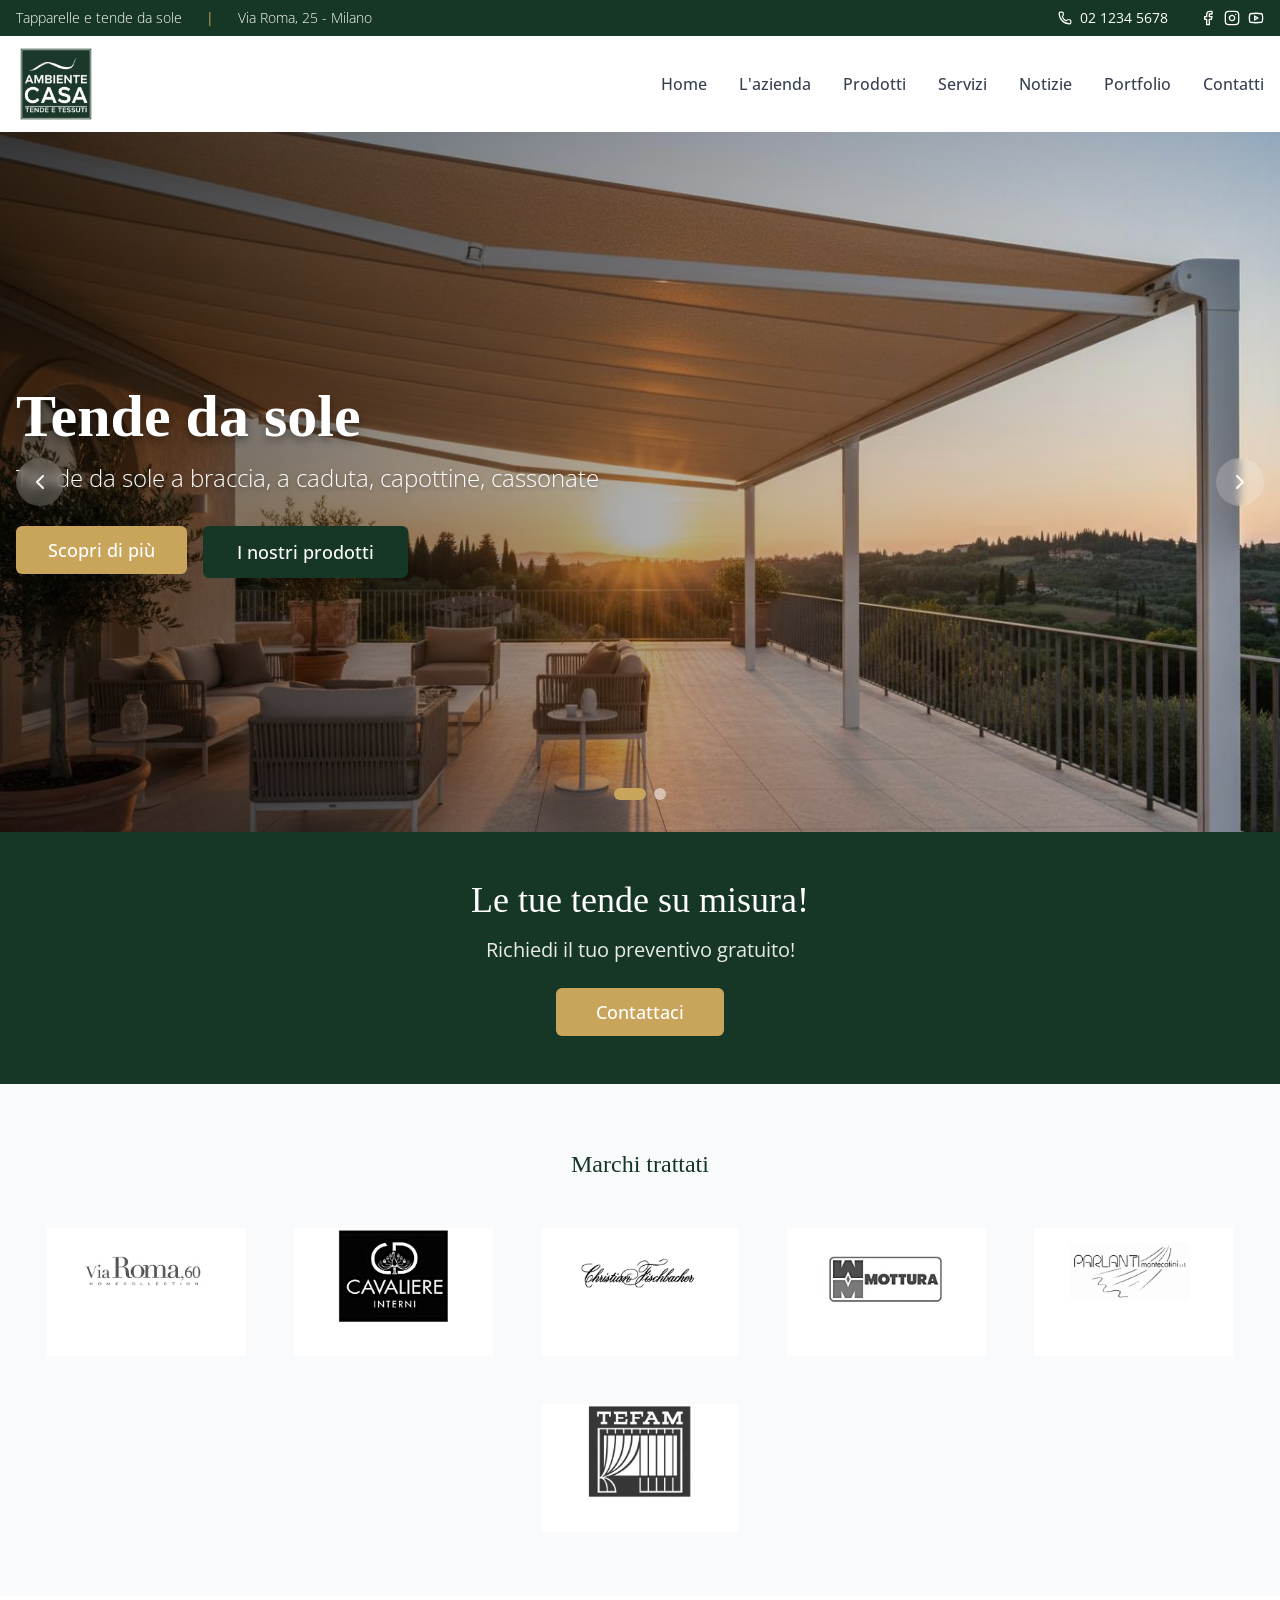
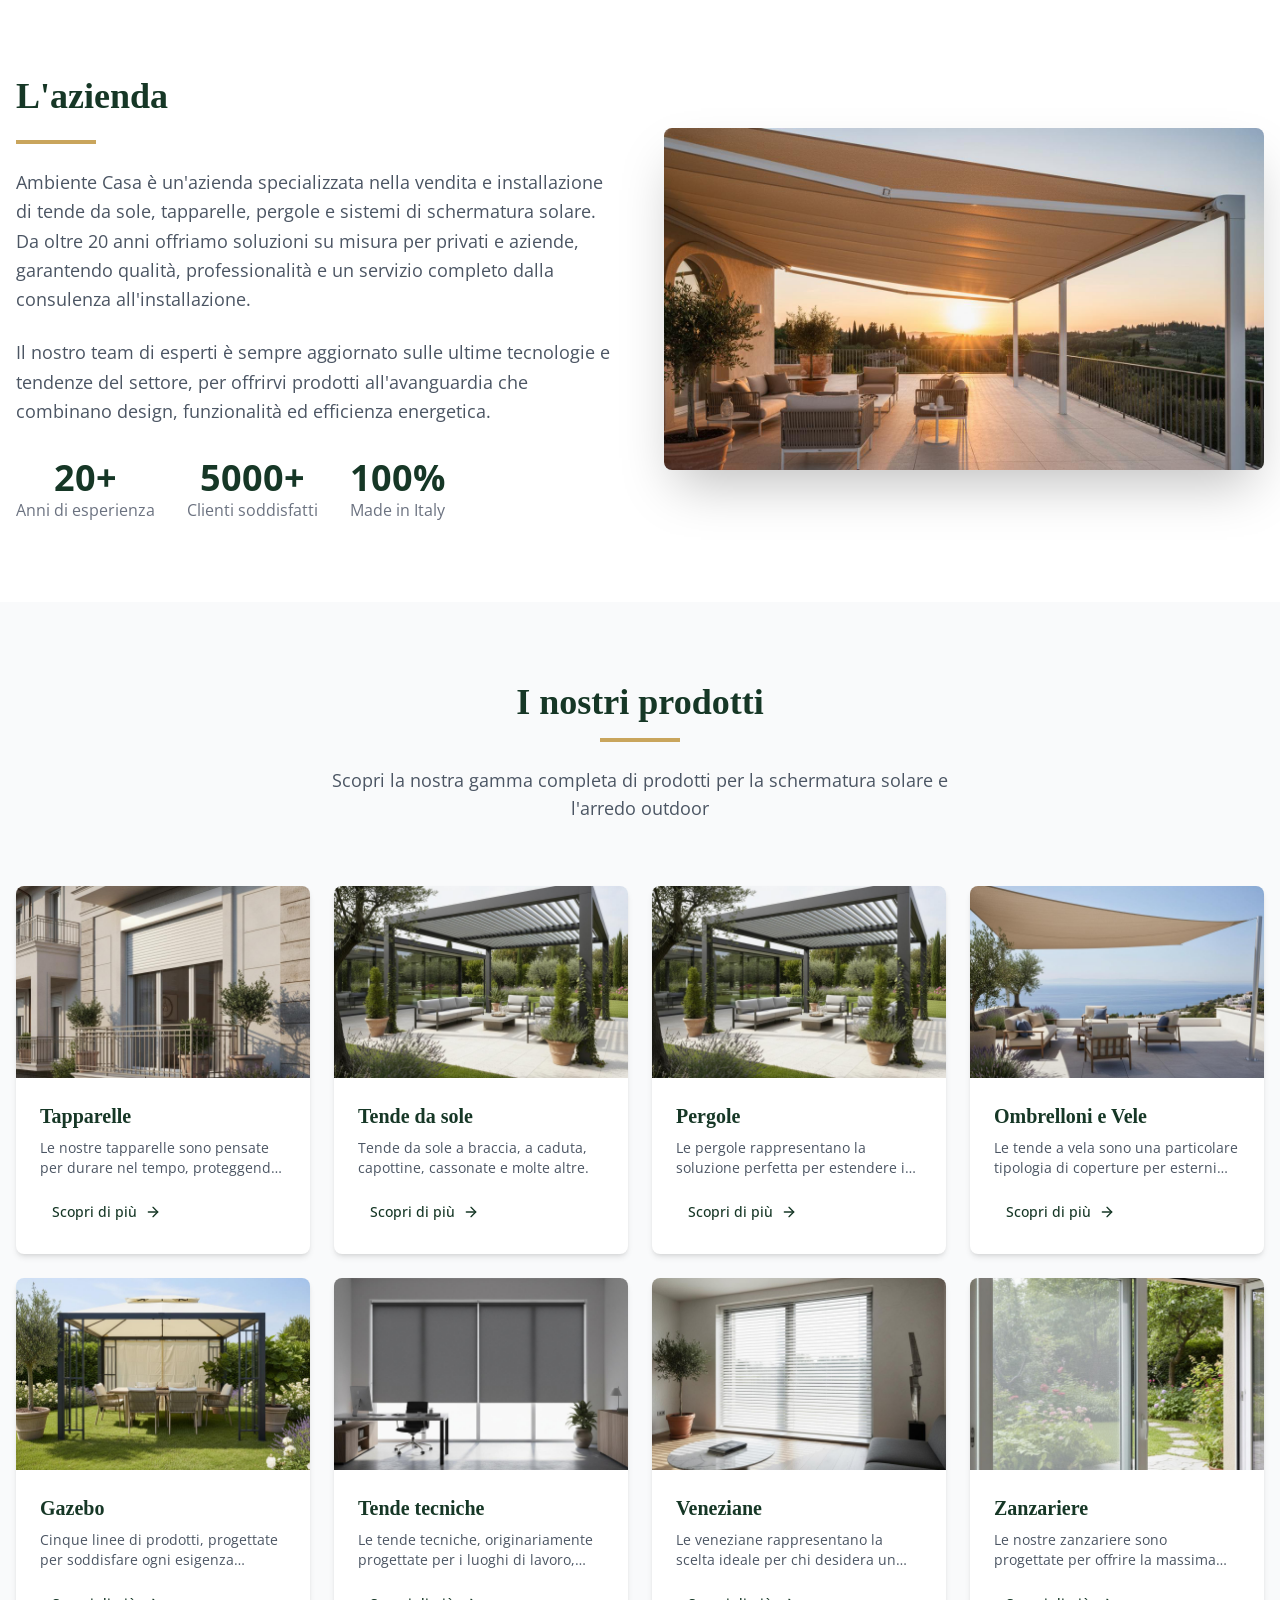
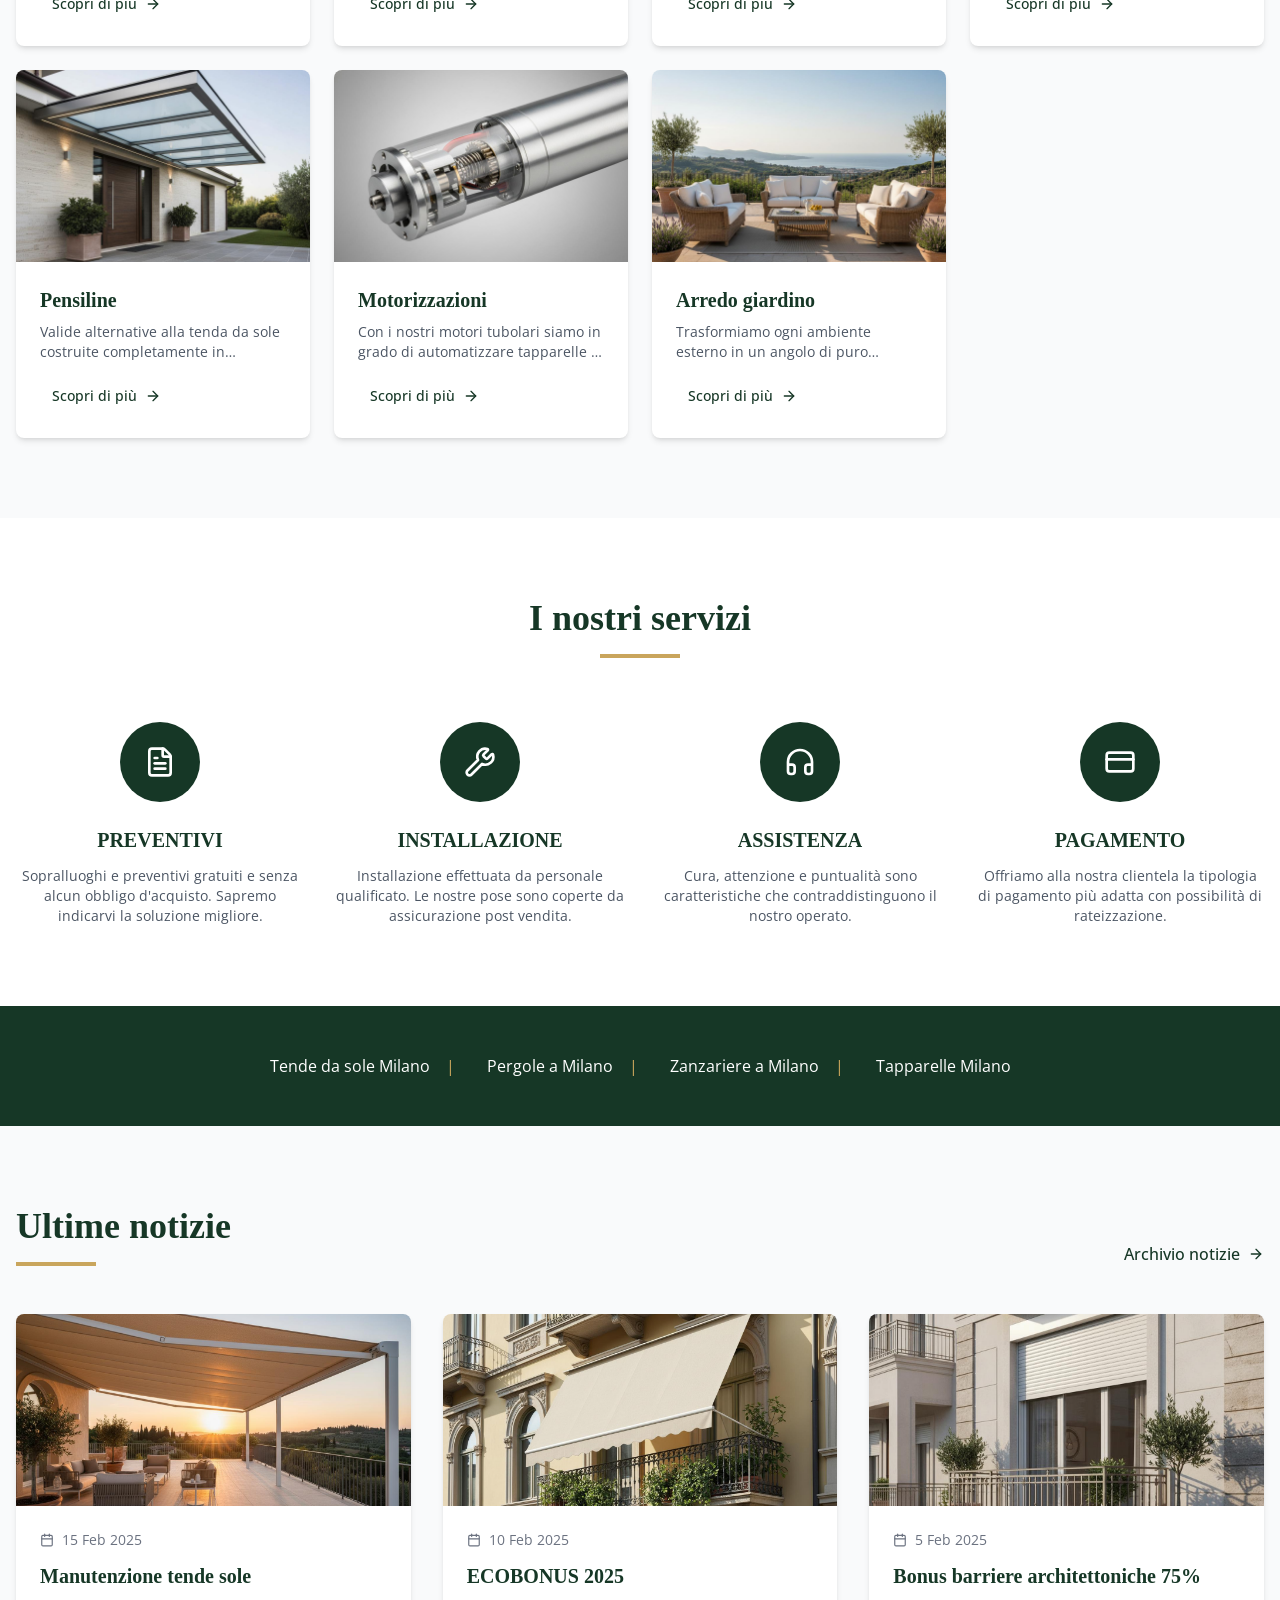
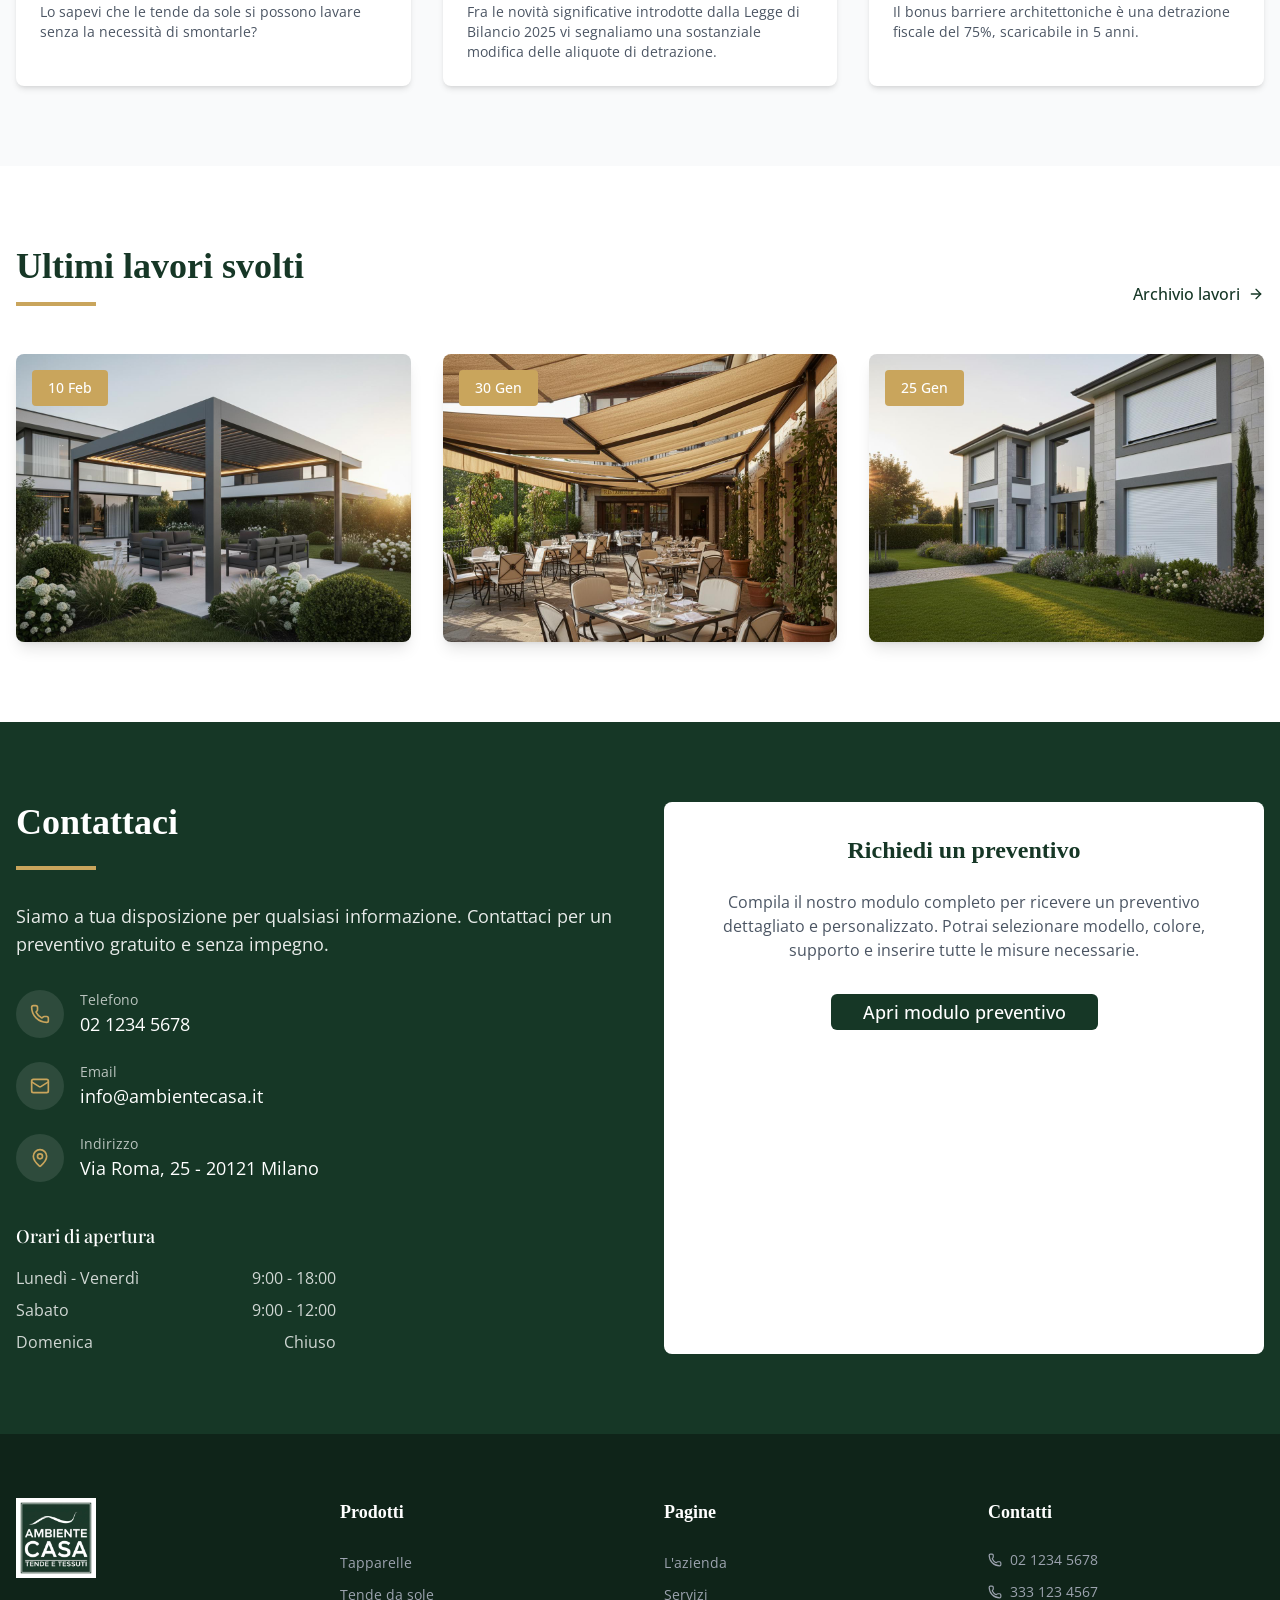
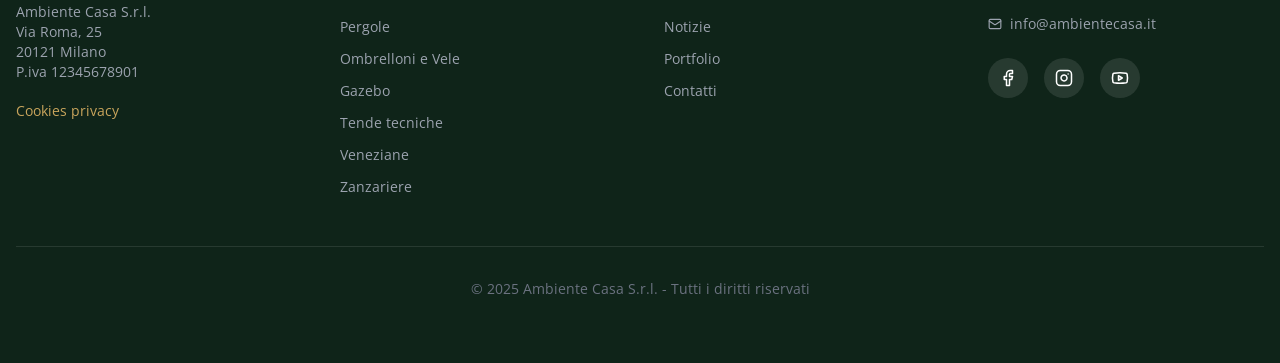
<file: index.html>
<!doctype html>
<html lang="it">
  <head>
    <meta charset="UTF-8" />
    <meta name="viewport" content="width=device-width, initial-scale=1.0" />
    <meta name="description" content="Ambiente Casa - Tende da sole, tapparelle, pergole e arredo giardino a Milano. Preventivi gratuiti e installazione professionale." />
    <meta name="keywords" content="tende da sole, tapparelle, pergole, zanzariere, arredo giardino, Milano" />
    <meta name="author" content="Ambiente Casa S.r.l." />
    <link rel="icon" type="image/svg+xml" href="data:image/svg+xml,%3Csvg xmlns='http://www.w3.org/2000/svg' viewBox='0 0 100 100'%3E%3Crect width='100' height='100' rx='15' fill='%232d5a45'/%3E%3Ctext x='50' y='65' font-size='50' text-anchor='middle' fill='white' font-family='serif' font-weight='bold'%3EAC%3C/text%3E%3C/svg%3E" />
    <title>Ambiente Casa • Tende da sole e tapparelle a Milano</title>
    <script type="module" crossorigin src="./assets/index-67B8tXp4.js"></script>
    <link rel="stylesheet" crossorigin href="./assets/index-vNOquN7w.css">
  </head>
  <body>
    <div id="root"></div>
  </body>
</html>
</file>
<file: assets/index-vNOquN7w.css>
@import"https://fonts.googleapis.com/css2?family=Playfair+Display:wght@400;500;600;700&family=Open+Sans:wght@300;400;500;600;700&display=swap";*,:before,:after{--tw-border-spacing-x: 0;--tw-border-spacing-y: 0;--tw-translate-x: 0;--tw-translate-y: 0;--tw-rotate: 0;--tw-skew-x: 0;--tw-skew-y: 0;--tw-scale-x: 1;--tw-scale-y: 1;--tw-pan-x: ;--tw-pan-y: ;--tw-pinch-zoom: ;--tw-scroll-snap-strictness: proximity;--tw-gradient-from-position: ;--tw-gradient-via-position: ;--tw-gradient-to-position: ;--tw-ordinal: ;--tw-slashed-zero: ;--tw-numeric-figure: ;--tw-numeric-spacing: ;--tw-numeric-fraction: ;--tw-ring-inset: ;--tw-ring-offset-width: 0px;--tw-ring-offset-color: #fff;--tw-ring-color: rgb(59 130 246 / .5);--tw-ring-offset-shadow: 0 0 #0000;--tw-ring-shadow: 0 0 #0000;--tw-shadow: 0 0 #0000;--tw-shadow-colored: 0 0 #0000;--tw-blur: ;--tw-brightness: ;--tw-contrast: ;--tw-grayscale: ;--tw-hue-rotate: ;--tw-invert: ;--tw-saturate: ;--tw-sepia: ;--tw-drop-shadow: ;--tw-backdrop-blur: ;--tw-backdrop-brightness: ;--tw-backdrop-contrast: ;--tw-backdrop-grayscale: ;--tw-backdrop-hue-rotate: ;--tw-backdrop-invert: ;--tw-backdrop-opacity: ;--tw-backdrop-saturate: ;--tw-backdrop-sepia: ;--tw-contain-size: ;--tw-contain-layout: ;--tw-contain-paint: ;--tw-contain-style: }::backdrop{--tw-border-spacing-x: 0;--tw-border-spacing-y: 0;--tw-translate-x: 0;--tw-translate-y: 0;--tw-rotate: 0;--tw-skew-x: 0;--tw-skew-y: 0;--tw-scale-x: 1;--tw-scale-y: 1;--tw-pan-x: ;--tw-pan-y: ;--tw-pinch-zoom: ;--tw-scroll-snap-strictness: proximity;--tw-gradient-from-position: ;--tw-gradient-via-position: ;--tw-gradient-to-position: ;--tw-ordinal: ;--tw-slashed-zero: ;--tw-numeric-figure: ;--tw-numeric-spacing: ;--tw-numeric-fraction: ;--tw-ring-inset: ;--tw-ring-offset-width: 0px;--tw-ring-offset-color: #fff;--tw-ring-color: rgb(59 130 246 / .5);--tw-ring-offset-shadow: 0 0 #0000;--tw-ring-shadow: 0 0 #0000;--tw-shadow: 0 0 #0000;--tw-shadow-colored: 0 0 #0000;--tw-blur: ;--tw-brightness: ;--tw-contrast: ;--tw-grayscale: ;--tw-hue-rotate: ;--tw-invert: ;--tw-saturate: ;--tw-sepia: ;--tw-drop-shadow: ;--tw-backdrop-blur: ;--tw-backdrop-brightness: ;--tw-backdrop-contrast: ;--tw-backdrop-grayscale: ;--tw-backdrop-hue-rotate: ;--tw-backdrop-invert: ;--tw-backdrop-opacity: ;--tw-backdrop-saturate: ;--tw-backdrop-sepia: ;--tw-contain-size: ;--tw-contain-layout: ;--tw-contain-paint: ;--tw-contain-style: }*,:before,:after{box-sizing:border-box;border-width:0;border-style:solid;border-color:#e5e7eb}:before,:after{--tw-content: ""}html,:host{line-height:1.5;-webkit-text-size-adjust:100%;-moz-tab-size:4;-o-tab-size:4;tab-size:4;font-family:ui-sans-serif,system-ui,sans-serif,"Apple Color Emoji","Segoe UI Emoji",Segoe UI Symbol,"Noto Color Emoji";font-feature-settings:normal;font-variation-settings:normal;-webkit-tap-highlight-color:transparent}body{margin:0;line-height:inherit}hr{height:0;color:inherit;border-top-width:1px}abbr:where([title]){-webkit-text-decoration:underline dotted;text-decoration:underline dotted}h1,h2,h3,h4,h5,h6{font-size:inherit;font-weight:inherit}a{color:inherit;text-decoration:inherit}b,strong{font-weight:bolder}code,kbd,samp,pre{font-family:ui-monospace,SFMono-Regular,Menlo,Monaco,Consolas,Liberation Mono,Courier New,monospace;font-feature-settings:normal;font-variation-settings:normal;font-size:1em}small{font-size:80%}sub,sup{font-size:75%;line-height:0;position:relative;vertical-align:baseline}sub{bottom:-.25em}sup{top:-.5em}table{text-indent:0;border-color:inherit;border-collapse:collapse}button,input,optgroup,select,textarea{font-family:inherit;font-feature-settings:inherit;font-variation-settings:inherit;font-size:100%;font-weight:inherit;line-height:inherit;letter-spacing:inherit;color:inherit;margin:0;padding:0}button,select{text-transform:none}button,input:where([type=button]),input:where([type=reset]),input:where([type=submit]){-webkit-appearance:button;background-color:transparent;background-image:none}:-moz-focusring{outline:auto}:-moz-ui-invalid{box-shadow:none}progress{vertical-align:baseline}::-webkit-inner-spin-button,::-webkit-outer-spin-button{height:auto}[type=search]{-webkit-appearance:textfield;outline-offset:-2px}::-webkit-search-decoration{-webkit-appearance:none}::-webkit-file-upload-button{-webkit-appearance:button;font:inherit}summary{display:list-item}blockquote,dl,dd,h1,h2,h3,h4,h5,h6,hr,figure,p,pre{margin:0}fieldset{margin:0;padding:0}legend{padding:0}ol,ul,menu{list-style:none;margin:0;padding:0}dialog{padding:0}textarea{resize:vertical}input::-moz-placeholder,textarea::-moz-placeholder{opacity:1;color:#9ca3af}input::placeholder,textarea::placeholder{opacity:1;color:#9ca3af}button,[role=button]{cursor:pointer}:disabled{cursor:default}img,svg,video,canvas,audio,iframe,embed,object{display:block;vertical-align:middle}img,video{max-width:100%;height:auto}[hidden]:where(:not([hidden=until-found])){display:none}:root{--background: 0 0% 100%;--foreground: 220 15% 20%;--card: 0 0% 100%;--card-foreground: 220 15% 20%;--popover: 0 0% 100%;--popover-foreground: 220 15% 20%;--primary: 150 43% 15%;--primary-foreground: 0 0% 100%;--secondary: 43 35% 55%;--secondary-foreground: 0 0% 100%;--muted: 40 20% 95%;--muted-foreground: 220 10% 45%;--accent: 43 35% 55%;--accent-foreground: 0 0% 100%;--destructive: 0 84.2% 60.2%;--destructive-foreground: 0 0% 98%;--border: 40 15% 88%;--input: 40 15% 88%;--ring: 150 43% 15%;--radius: .5rem;--brand-green: #163726;--brand-green-light: #1e4a32;--brand-green-dark: #0f2419;--brand-gold: #c9a55c}*{border-color:hsl(var(--border))}html{scroll-behavior:smooth}body{background-color:hsl(var(--background));color:hsl(var(--foreground));-webkit-font-smoothing:antialiased;-moz-osx-font-smoothing:grayscale;font-family:Open Sans,sans-serif}h1,h2,h3,h4,h5,h6{font-family:Playfair Display,serif}.container{width:100%}@media(min-width:640px){.container{max-width:640px}}@media(min-width:768px){.container{max-width:768px}}@media(min-width:1024px){.container{max-width:1024px}}@media(min-width:1280px){.container{max-width:1280px}}@media(min-width:1536px){.container{max-width:1536px}}.sr-only{position:absolute;width:1px;height:1px;padding:0;margin:-1px;overflow:hidden;clip:rect(0,0,0,0);white-space:nowrap;border-width:0}.pointer-events-none{pointer-events:none}.visible{visibility:visible}.invisible{visibility:hidden}.fixed{position:fixed}.absolute{position:absolute}.relative{position:relative}.sticky{position:sticky}.inset-0{inset:0}.inset-x-0{left:0;right:0}.inset-y-0{top:0;bottom:0}.-bottom-12{bottom:-3rem}.-bottom-6{bottom:-1.5rem}.-left-12{left:-3rem}.-left-6{left:-1.5rem}.-right-12{right:-3rem}.-right-6{right:-1.5rem}.-top-12{top:-3rem}.-top-6{top:-1.5rem}.bottom-0{bottom:0}.bottom-8{bottom:2rem}.left-0{left:0}.left-1\/2{left:50%}.left-2{left:.5rem}.left-4{left:1rem}.left-\[50\%\]{left:50%}.right-0{right:0}.right-1{right:.25rem}.right-2{right:.5rem}.right-3{right:.75rem}.right-4{right:1rem}.top-0{top:0}.top-1\.5{top:.375rem}.top-1\/2{top:50%}.top-3\.5{top:.875rem}.top-4{top:1rem}.top-\[1px\]{top:1px}.top-\[50\%\]{top:50%}.top-\[60\%\]{top:60%}.top-full{top:100%}.isolate{isolation:isolate}.-z-10{z-index:-10}.z-10{z-index:10}.z-20{z-index:20}.z-50{z-index:50}.z-\[1\]{z-index:1}.order-first{order:-9999}.order-last{order:9999}.col-start-2{grid-column-start:2}.row-span-2{grid-row:span 2 / span 2}.row-start-1{grid-row-start:1}.\!m-0{margin:0!important}.-mx-1{margin-left:-.25rem;margin-right:-.25rem}.-my-2{margin-top:-.5rem;margin-bottom:-.5rem}.mx-2{margin-left:.5rem;margin-right:.5rem}.mx-3\.5{margin-left:.875rem;margin-right:.875rem}.mx-4{margin-left:1rem;margin-right:1rem}.mx-auto{margin-left:auto;margin-right:auto}.my-0{margin-top:0;margin-bottom:0}.my-0\.5{margin-top:.125rem;margin-bottom:.125rem}.my-1{margin-top:.25rem;margin-bottom:.25rem}.-ml-4{margin-left:-1rem}.-mt-4{margin-top:-1rem}.mb-12{margin-bottom:3rem}.mb-16{margin-bottom:4rem}.mb-2{margin-bottom:.5rem}.mb-3{margin-bottom:.75rem}.mb-4{margin-bottom:1rem}.mb-6{margin-bottom:1.5rem}.mb-8{margin-bottom:2rem}.ml-1{margin-left:.25rem}.ml-2{margin-left:.5rem}.ml-4{margin-left:1rem}.ml-auto{margin-left:auto}.mt-1\.5{margin-top:.375rem}.mt-10{margin-top:2.5rem}.mt-12{margin-top:3rem}.mt-2{margin-top:.5rem}.mt-4{margin-top:1rem}.mt-6{margin-top:1.5rem}.mt-auto{margin-top:auto}.line-clamp-1{overflow:hidden;display:-webkit-box;-webkit-box-orient:vertical;-webkit-line-clamp:1}.line-clamp-2{overflow:hidden;display:-webkit-box;-webkit-box-orient:vertical;-webkit-line-clamp:2}.line-clamp-3{overflow:hidden;display:-webkit-box;-webkit-box-orient:vertical;-webkit-line-clamp:3}.block{display:block}.flex{display:flex}.inline-flex{display:inline-flex}.table{display:table}.table-caption{display:table-caption}.table-cell{display:table-cell}.table-row{display:table-row}.grid{display:grid}.hidden{display:none}.aspect-square{aspect-ratio:1 / 1}.aspect-video{aspect-ratio:16 / 9}.size-10{width:2.5rem;height:2.5rem}.size-2{width:.5rem;height:.5rem}.size-2\.5{width:.625rem;height:.625rem}.size-3{width:.75rem;height:.75rem}.size-3\.5{width:.875rem;height:.875rem}.size-4{width:1rem;height:1rem}.size-6{width:1.5rem;height:1.5rem}.size-7{width:1.75rem;height:1.75rem}.size-8{width:2rem;height:2rem}.size-9{width:2.25rem;height:2.25rem}.size-auto{width:auto;height:auto}.size-full{width:100%;height:100%}.h-1{height:.25rem}.h-1\.5{height:.375rem}.h-10{height:2.5rem}.h-12{height:3rem}.h-2{height:.5rem}.h-2\.5{height:.625rem}.h-20{height:5rem}.h-24{height:6rem}.h-3{height:.75rem}.h-32{height:8rem}.h-4{height:1rem}.h-48{height:12rem}.h-5{height:1.25rem}.h-6{height:1.5rem}.h-7{height:1.75rem}.h-72{height:18rem}.h-8{height:2rem}.h-9{height:2.25rem}.h-\[1\.15rem\]{height:1.15rem}.h-\[600px\]{height:600px}.h-\[calc\(100\%-1px\)\]{height:calc(100% - 1px)}.h-\[var\(--radix-navigation-menu-viewport-height\)\]{height:var(--radix-navigation-menu-viewport-height)}.h-\[var\(--radix-select-trigger-height\)\]{height:var(--radix-select-trigger-height)}.h-auto{height:auto}.h-full{height:100%}.h-px{height:1px}.h-svh{height:100svh}.max-h-\[300px\]{max-height:300px}.min-h-0{min-height:0px}.min-h-16{min-height:4rem}.min-h-4{min-height:1rem}.min-h-screen{min-height:100vh}.min-h-svh{min-height:100svh}.w-0{width:0px}.w-1{width:.25rem}.w-10{width:2.5rem}.w-12{width:3rem}.w-2{width:.5rem}.w-2\.5{width:.625rem}.w-20{width:5rem}.w-3{width:.75rem}.w-3\/4{width:75%}.w-32{width:8rem}.w-4{width:1rem}.w-48{width:12rem}.w-5{width:1.25rem}.w-64{width:16rem}.w-72{width:18rem}.w-8{width:2rem}.w-9{width:2.25rem}.w-\[100px\]{width:100px}.w-auto{width:auto}.w-fit{width:-moz-fit-content;width:fit-content}.w-full{width:100%}.w-max{width:-moz-max-content;width:max-content}.w-px{width:1px}.min-w-0{min-width:0px}.min-w-10{min-width:2.5rem}.min-w-5{min-width:1.25rem}.min-w-8{min-width:2rem}.min-w-9{min-width:2.25rem}.min-w-\[12rem\]{min-width:12rem}.min-w-\[8rem\]{min-width:8rem}.min-w-\[var\(--radix-select-trigger-width\)\]{min-width:var(--radix-select-trigger-width)}.max-w-2xl{max-width:42rem}.max-w-\[calc\(100\%-2rem\)\]{max-width:calc(100% - 2rem)}.max-w-max{max-width:-moz-max-content;max-width:max-content}.max-w-sm{max-width:24rem}.max-w-xs{max-width:20rem}.flex-1{flex:1 1 0%}.shrink-0{flex-shrink:0}.grow{flex-grow:1}.grow-0{flex-grow:0}.basis-full{flex-basis:100%}.caption-bottom{caption-side:bottom}.border-collapse{border-collapse:collapse}.-translate-x-1\/2{--tw-translate-x: -50%;transform:translate(var(--tw-translate-x),var(--tw-translate-y)) rotate(var(--tw-rotate)) skew(var(--tw-skew-x)) skewY(var(--tw-skew-y)) scaleX(var(--tw-scale-x)) scaleY(var(--tw-scale-y))}.-translate-x-px{--tw-translate-x: -1px;transform:translate(var(--tw-translate-x),var(--tw-translate-y)) rotate(var(--tw-rotate)) skew(var(--tw-skew-x)) skewY(var(--tw-skew-y)) scaleX(var(--tw-scale-x)) scaleY(var(--tw-scale-y))}.-translate-y-1\/2{--tw-translate-y: -50%;transform:translate(var(--tw-translate-x),var(--tw-translate-y)) rotate(var(--tw-rotate)) skew(var(--tw-skew-x)) skewY(var(--tw-skew-y)) scaleX(var(--tw-scale-x)) scaleY(var(--tw-scale-y))}.translate-x-\[-50\%\]{--tw-translate-x: -50%;transform:translate(var(--tw-translate-x),var(--tw-translate-y)) rotate(var(--tw-rotate)) skew(var(--tw-skew-x)) skewY(var(--tw-skew-y)) scaleX(var(--tw-scale-x)) scaleY(var(--tw-scale-y))}.translate-x-px{--tw-translate-x: 1px;transform:translate(var(--tw-translate-x),var(--tw-translate-y)) rotate(var(--tw-rotate)) skew(var(--tw-skew-x)) skewY(var(--tw-skew-y)) scaleX(var(--tw-scale-x)) scaleY(var(--tw-scale-y))}.translate-y-0\.5{--tw-translate-y: .125rem;transform:translate(var(--tw-translate-x),var(--tw-translate-y)) rotate(var(--tw-rotate)) skew(var(--tw-skew-x)) skewY(var(--tw-skew-y)) scaleX(var(--tw-scale-x)) scaleY(var(--tw-scale-y))}.translate-y-\[-50\%\]{--tw-translate-y: -50%;transform:translate(var(--tw-translate-x),var(--tw-translate-y)) rotate(var(--tw-rotate)) skew(var(--tw-skew-x)) skewY(var(--tw-skew-y)) scaleX(var(--tw-scale-x)) scaleY(var(--tw-scale-y))}.translate-y-\[calc\(-50\%_-_2px\)\]{--tw-translate-y: calc(-50% - 2px) ;transform:translate(var(--tw-translate-x),var(--tw-translate-y)) rotate(var(--tw-rotate)) skew(var(--tw-skew-x)) skewY(var(--tw-skew-y)) scaleX(var(--tw-scale-x)) scaleY(var(--tw-scale-y))}.rotate-45{--tw-rotate: 45deg;transform:translate(var(--tw-translate-x),var(--tw-translate-y)) rotate(var(--tw-rotate)) skew(var(--tw-skew-x)) skewY(var(--tw-skew-y)) scaleX(var(--tw-scale-x)) scaleY(var(--tw-scale-y))}.rotate-90{--tw-rotate: 90deg;transform:translate(var(--tw-translate-x),var(--tw-translate-y)) rotate(var(--tw-rotate)) skew(var(--tw-skew-x)) skewY(var(--tw-skew-y)) scaleX(var(--tw-scale-x)) scaleY(var(--tw-scale-y))}.transform{transform:translate(var(--tw-translate-x),var(--tw-translate-y)) rotate(var(--tw-rotate)) skew(var(--tw-skew-x)) skewY(var(--tw-skew-y)) scaleX(var(--tw-scale-x)) scaleY(var(--tw-scale-y))}@keyframes caret-blink{0%,70%,to{opacity:1}20%,50%{opacity:0}}.animate-caret-blink{animation:caret-blink 1.25s ease-out infinite}@keyframes pulse{50%{opacity:.5}}.animate-pulse{animation:pulse 2s cubic-bezier(.4,0,.6,1) infinite}@keyframes spin{to{transform:rotate(360deg)}}.animate-spin{animation:spin 1s linear infinite}.cursor-default{cursor:default}.cursor-pointer{cursor:pointer}.cursor-text{cursor:text}.touch-none{touch-action:none}.select-none{-webkit-user-select:none;-moz-user-select:none;user-select:none}.resize-none{resize:none}.scroll-my-1{scroll-margin-top:.25rem;scroll-margin-bottom:.25rem}.scroll-py-1{scroll-padding-top:.25rem;scroll-padding-bottom:.25rem}.list-disc{list-style-type:disc}.list-none{list-style-type:none}.auto-rows-min{grid-auto-rows:min-content}.grid-cols-\[0_1fr\]{grid-template-columns:0 1fr}.grid-rows-\[auto_auto\]{grid-template-rows:auto auto}.flex-row{flex-direction:row}.flex-col{flex-direction:column}.flex-col-reverse{flex-direction:column-reverse}.flex-wrap{flex-wrap:wrap}.place-content-center{place-content:center}.items-start{align-items:flex-start}.items-end{align-items:flex-end}.items-center{align-items:center}.items-stretch{align-items:stretch}.justify-start{justify-content:flex-start}.justify-center{justify-content:center}.justify-between{justify-content:space-between}.justify-items-start{justify-items:start}.gap-0\.5{gap:.125rem}.gap-1{gap:.25rem}.gap-1\.5{gap:.375rem}.gap-12{gap:3rem}.gap-2{gap:.5rem}.gap-2\.5{gap:.625rem}.gap-3{gap:.75rem}.gap-4{gap:1rem}.gap-6{gap:1.5rem}.gap-7{gap:1.75rem}.gap-8{gap:2rem}.gap-\[--spacing\(var\(--gap\)\)\]{gap:var(--spacing(var(--gap)))}.gap-y-0\.5{row-gap:.125rem}.space-y-2>:not([hidden])~:not([hidden]){--tw-space-y-reverse: 0;margin-top:calc(.5rem * calc(1 - var(--tw-space-y-reverse)));margin-bottom:calc(.5rem * var(--tw-space-y-reverse))}.space-y-3>:not([hidden])~:not([hidden]){--tw-space-y-reverse: 0;margin-top:calc(.75rem * calc(1 - var(--tw-space-y-reverse)));margin-bottom:calc(.75rem * var(--tw-space-y-reverse))}.space-y-6>:not([hidden])~:not([hidden]){--tw-space-y-reverse: 0;margin-top:calc(1.5rem * calc(1 - var(--tw-space-y-reverse)));margin-bottom:calc(1.5rem * var(--tw-space-y-reverse))}.self-start{align-self:flex-start}.self-stretch{align-self:stretch}.justify-self-end{justify-self:end}.overflow-auto{overflow:auto}.overflow-hidden{overflow:hidden}.overflow-x-auto{overflow-x:auto}.overflow-y-auto{overflow-y:auto}.overflow-x-hidden{overflow-x:hidden}.whitespace-nowrap{white-space:nowrap}.text-balance{text-wrap:balance}.break-words{overflow-wrap:break-word}.rounded{border-radius:.25rem}.rounded-\[2px\]{border-radius:2px}.rounded-\[4px\]{border-radius:4px}.rounded-\[calc\(var\(--radius\)-5px\)\]{border-radius:calc(var(--radius) - 5px)}.rounded-\[inherit\]{border-radius:inherit}.rounded-full{border-radius:9999px}.rounded-lg{border-radius:var(--radius)}.rounded-md{border-radius:calc(var(--radius) - 2px)}.rounded-none{border-radius:0}.rounded-sm{border-radius:calc(var(--radius) - 4px)}.rounded-xl{border-radius:calc(var(--radius) + 4px)}.rounded-xs{border-radius:calc(var(--radius) - 6px)}.rounded-l-md{border-top-left-radius:calc(var(--radius) - 2px);border-bottom-left-radius:calc(var(--radius) - 2px)}.rounded-r-md{border-top-right-radius:calc(var(--radius) - 2px);border-bottom-right-radius:calc(var(--radius) - 2px)}.rounded-tl-sm{border-top-left-radius:calc(var(--radius) - 4px)}.border{border-width:1px}.border-0{border-width:0px}.border-2{border-width:2px}.border-\[1\.5px\]{border-width:1.5px}.border-y{border-top-width:1px;border-bottom-width:1px}.border-b{border-bottom-width:1px}.border-l{border-left-width:1px}.border-r{border-right-width:1px}.border-t{border-top-width:1px}.border-dashed{border-style:dashed}.border-\[\#163726\]{--tw-border-opacity: 1;border-color:rgb(22 55 38 / var(--tw-border-opacity, 1))}.border-border{border-color:hsl(var(--border))}.border-border\/50{border-color:hsl(var(--border) / .5)}.border-input{border-color:hsl(var(--input))}.border-primary{border-color:hsl(var(--primary))}.border-transparent{border-color:transparent}.border-white\/10{border-color:#ffffff1a}.border-l-transparent{border-left-color:transparent}.border-t-transparent{border-top-color:transparent}.bg-\[\#0f2419\]{--tw-bg-opacity: 1;background-color:rgb(15 36 25 / var(--tw-bg-opacity, 1))}.bg-\[\#163726\]{--tw-bg-opacity: 1;background-color:rgb(22 55 38 / var(--tw-bg-opacity, 1))}.bg-\[\#c9a55c\]{--tw-bg-opacity: 1;background-color:rgb(201 165 92 / var(--tw-bg-opacity, 1))}.bg-accent{background-color:hsl(var(--accent))}.bg-background{background-color:hsl(var(--background))}.bg-black\/50{background-color:#00000080}.bg-border{background-color:hsl(var(--border))}.bg-card{background-color:hsl(var(--card))}.bg-destructive{--tw-bg-opacity: 1;background-color:hsl(var(--destructive) / var(--tw-bg-opacity, 1))}.bg-foreground{background-color:hsl(var(--foreground))}.bg-gray-50{--tw-bg-opacity: 1;background-color:rgb(249 250 251 / var(--tw-bg-opacity, 1))}.bg-input{background-color:hsl(var(--input))}.bg-muted{background-color:hsl(var(--muted))}.bg-muted\/50{background-color:hsl(var(--muted) / .5)}.bg-popover{background-color:hsl(var(--popover))}.bg-primary{background-color:hsl(var(--primary))}.bg-primary\/20{background-color:hsl(var(--primary) / .2)}.bg-secondary{background-color:hsl(var(--secondary))}.bg-transparent{background-color:transparent}.bg-white{--tw-bg-opacity: 1;background-color:rgb(255 255 255 / var(--tw-bg-opacity, 1))}.bg-white\/10{background-color:#ffffff1a}.bg-white\/20{background-color:#fff3}.bg-white\/50{background-color:#ffffff80}.bg-white\/95{background-color:#fffffff2}.bg-gradient-to-r{background-image:linear-gradient(to right,var(--tw-gradient-stops))}.bg-gradient-to-t{background-image:linear-gradient(to top,var(--tw-gradient-stops))}.from-black\/60{--tw-gradient-from: rgb(0 0 0 / .6) var(--tw-gradient-from-position);--tw-gradient-to: rgb(0 0 0 / 0) var(--tw-gradient-to-position);--tw-gradient-stops: var(--tw-gradient-from), var(--tw-gradient-to)}.from-black\/80{--tw-gradient-from: rgb(0 0 0 / .8) var(--tw-gradient-from-position);--tw-gradient-to: rgb(0 0 0 / 0) var(--tw-gradient-to-position);--tw-gradient-stops: var(--tw-gradient-from), var(--tw-gradient-to)}.via-black\/30{--tw-gradient-to: rgb(0 0 0 / 0) var(--tw-gradient-to-position);--tw-gradient-stops: var(--tw-gradient-from), rgb(0 0 0 / .3) var(--tw-gradient-via-position), var(--tw-gradient-to)}.via-black\/40{--tw-gradient-to: rgb(0 0 0 / 0) var(--tw-gradient-to-position);--tw-gradient-stops: var(--tw-gradient-from), rgb(0 0 0 / .4) var(--tw-gradient-via-position), var(--tw-gradient-to)}.to-transparent{--tw-gradient-to: transparent var(--tw-gradient-to-position)}.bg-cover{background-size:cover}.bg-center{background-position:center}.fill-current{fill:currentColor}.fill-foreground{fill:hsl(var(--foreground))}.fill-primary{fill:hsl(var(--primary))}.object-contain{-o-object-fit:contain;object-fit:contain}.object-cover{-o-object-fit:cover;object-fit:cover}.p-0{padding:0}.p-1{padding:.25rem}.p-2{padding:.5rem}.p-3{padding:.75rem}.p-4{padding:1rem}.p-6{padding:1.5rem}.p-8{padding:2rem}.p-\[3px\]{padding:3px}.p-px{padding:1px}.px-1{padding-left:.25rem;padding-right:.25rem}.px-1\.5{padding-left:.375rem;padding-right:.375rem}.px-10{padding-left:2.5rem;padding-right:2.5rem}.px-2{padding-left:.5rem;padding-right:.5rem}.px-2\.5{padding-left:.625rem;padding-right:.625rem}.px-3{padding-left:.75rem;padding-right:.75rem}.px-4{padding-left:1rem;padding-right:1rem}.px-6{padding-left:1.5rem;padding-right:1.5rem}.px-8{padding-left:2rem;padding-right:2rem}.py-0\.5{padding-top:.125rem;padding-bottom:.125rem}.py-1{padding-top:.25rem;padding-bottom:.25rem}.py-1\.5{padding-top:.375rem;padding-bottom:.375rem}.py-12{padding-top:3rem;padding-bottom:3rem}.py-16{padding-top:4rem;padding-bottom:4rem}.py-2{padding-top:.5rem;padding-bottom:.5rem}.py-20{padding-top:5rem;padding-bottom:5rem}.py-3{padding-top:.75rem;padding-bottom:.75rem}.py-4{padding-top:1rem;padding-bottom:1rem}.py-6{padding-top:1.5rem;padding-bottom:1.5rem}.pb-3{padding-bottom:.75rem}.pb-4{padding-bottom:1rem}.pl-2{padding-left:.5rem}.pl-3{padding-left:.75rem}.pl-4{padding-left:1rem}.pl-8{padding-left:2rem}.pr-1{padding-right:.25rem}.pr-2{padding-right:.5rem}.pr-2\.5{padding-right:.625rem}.pr-3{padding-right:.75rem}.pr-8{padding-right:2rem}.pt-0{padding-top:0}.pt-3{padding-top:.75rem}.pt-4{padding-top:1rem}.pt-8{padding-top:2rem}.text-left{text-align:left}.text-center{text-align:center}.align-middle{vertical-align:middle}.font-mono{font-family:ui-monospace,SFMono-Regular,Menlo,Monaco,Consolas,Liberation Mono,Courier New,monospace}.font-sans{font-family:ui-sans-serif,system-ui,sans-serif,"Apple Color Emoji","Segoe UI Emoji",Segoe UI Symbol,"Noto Color Emoji"}.font-serif{font-family:ui-serif,Georgia,Cambria,Times New Roman,Times,serif}.text-2xl{font-size:1.5rem;line-height:2rem}.text-3xl{font-size:1.875rem;line-height:2.25rem}.text-4xl{font-size:2.25rem;line-height:2.5rem}.text-5xl{font-size:3rem;line-height:1}.text-\[0\.8rem\]{font-size:.8rem}.text-base{font-size:1rem;line-height:1.5rem}.text-lg{font-size:1.125rem;line-height:1.75rem}.text-sm{font-size:.875rem;line-height:1.25rem}.text-sm\/relaxed{font-size:.875rem;line-height:1.625}.text-xl{font-size:1.25rem;line-height:1.75rem}.text-xs{font-size:.75rem;line-height:1rem}.font-bold{font-weight:700}.font-light{font-weight:300}.font-medium{font-weight:500}.font-normal{font-weight:400}.font-semibold{font-weight:600}.tabular-nums{--tw-numeric-spacing: tabular-nums;font-variant-numeric:var(--tw-ordinal) var(--tw-slashed-zero) var(--tw-numeric-figure) var(--tw-numeric-spacing) var(--tw-numeric-fraction)}.leading-none{line-height:1}.leading-normal{line-height:1.5}.leading-relaxed{line-height:1.625}.leading-snug{line-height:1.375}.tracking-tight{letter-spacing:-.025em}.tracking-widest{letter-spacing:.1em}.text-\[\#163726\]{--tw-text-opacity: 1;color:rgb(22 55 38 / var(--tw-text-opacity, 1))}.text-\[\#c9a55c\]{--tw-text-opacity: 1;color:rgb(201 165 92 / var(--tw-text-opacity, 1))}.text-accent-foreground{color:hsl(var(--accent-foreground))}.text-background{color:hsl(var(--background))}.text-card-foreground{color:hsl(var(--card-foreground))}.text-current{color:currentColor}.text-destructive{--tw-text-opacity: 1;color:hsl(var(--destructive) / var(--tw-text-opacity, 1))}.text-foreground{color:hsl(var(--foreground))}.text-gray-400{--tw-text-opacity: 1;color:rgb(156 163 175 / var(--tw-text-opacity, 1))}.text-gray-500{--tw-text-opacity: 1;color:rgb(107 114 128 / var(--tw-text-opacity, 1))}.text-gray-600{--tw-text-opacity: 1;color:rgb(75 85 99 / var(--tw-text-opacity, 1))}.text-gray-700{--tw-text-opacity: 1;color:rgb(55 65 81 / var(--tw-text-opacity, 1))}.text-muted-foreground{color:hsl(var(--muted-foreground))}.text-popover-foreground{color:hsl(var(--popover-foreground))}.text-primary{color:hsl(var(--primary))}.text-primary-foreground{color:hsl(var(--primary-foreground))}.text-secondary-foreground{color:hsl(var(--secondary-foreground))}.text-white{--tw-text-opacity: 1;color:rgb(255 255 255 / var(--tw-text-opacity, 1))}.text-white\/70{color:#ffffffb3}.text-white\/80{color:#fffc}.text-white\/90{color:#ffffffe6}.underline-offset-4{text-underline-offset:4px}.opacity-0{opacity:0}.opacity-100{opacity:1}.opacity-50{opacity:.5}.opacity-70{opacity:.7}.shadow{--tw-shadow: 0 1px 3px 0 rgb(0 0 0 / .1), 0 1px 2px -1px rgb(0 0 0 / .1);--tw-shadow-colored: 0 1px 3px 0 var(--tw-shadow-color), 0 1px 2px -1px var(--tw-shadow-color);box-shadow:var(--tw-ring-offset-shadow, 0 0 #0000),var(--tw-ring-shadow, 0 0 #0000),var(--tw-shadow)}.shadow-2xl{--tw-shadow: 0 25px 50px -12px rgb(0 0 0 / .25);--tw-shadow-colored: 0 25px 50px -12px var(--tw-shadow-color);box-shadow:var(--tw-ring-offset-shadow, 0 0 #0000),var(--tw-ring-shadow, 0 0 #0000),var(--tw-shadow)}.shadow-\[0_0_0_1px_hsl\(var\(--sidebar-border\)\)\]{--tw-shadow: 0 0 0 1px hsl(var(--sidebar-border));--tw-shadow-colored: 0 0 0 1px var(--tw-shadow-color);box-shadow:var(--tw-ring-offset-shadow, 0 0 #0000),var(--tw-ring-shadow, 0 0 #0000),var(--tw-shadow)}.shadow-lg{--tw-shadow: 0 10px 15px -3px rgb(0 0 0 / .1), 0 4px 6px -4px rgb(0 0 0 / .1);--tw-shadow-colored: 0 10px 15px -3px var(--tw-shadow-color), 0 4px 6px -4px var(--tw-shadow-color);box-shadow:var(--tw-ring-offset-shadow, 0 0 #0000),var(--tw-ring-shadow, 0 0 #0000),var(--tw-shadow)}.shadow-md{--tw-shadow: 0 4px 6px -1px rgb(0 0 0 / .1), 0 2px 4px -2px rgb(0 0 0 / .1);--tw-shadow-colored: 0 4px 6px -1px var(--tw-shadow-color), 0 2px 4px -2px var(--tw-shadow-color);box-shadow:var(--tw-ring-offset-shadow, 0 0 #0000),var(--tw-ring-shadow, 0 0 #0000),var(--tw-shadow)}.shadow-none{--tw-shadow: 0 0 #0000;--tw-shadow-colored: 0 0 #0000;box-shadow:var(--tw-ring-offset-shadow, 0 0 #0000),var(--tw-ring-shadow, 0 0 #0000),var(--tw-shadow)}.shadow-sm{--tw-shadow: 0 1px 2px 0 rgb(0 0 0 / .05);--tw-shadow-colored: 0 1px 2px 0 var(--tw-shadow-color);box-shadow:var(--tw-ring-offset-shadow, 0 0 #0000),var(--tw-ring-shadow, 0 0 #0000),var(--tw-shadow)}.shadow-xl{--tw-shadow: 0 20px 25px -5px rgb(0 0 0 / .1), 0 8px 10px -6px rgb(0 0 0 / .1);--tw-shadow-colored: 0 20px 25px -5px var(--tw-shadow-color), 0 8px 10px -6px var(--tw-shadow-color);box-shadow:var(--tw-ring-offset-shadow, 0 0 #0000),var(--tw-ring-shadow, 0 0 #0000),var(--tw-shadow)}.shadow-xs{--tw-shadow: 0 1px 2px 0 rgb(0 0 0 / .05);--tw-shadow-colored: 0 1px 2px 0 var(--tw-shadow-color);box-shadow:var(--tw-ring-offset-shadow, 0 0 #0000),var(--tw-ring-shadow, 0 0 #0000),var(--tw-shadow)}.outline-none{outline:2px solid transparent;outline-offset:2px}.outline{outline-style:solid}.ring-0{--tw-ring-offset-shadow: var(--tw-ring-inset) 0 0 0 var(--tw-ring-offset-width) var(--tw-ring-offset-color);--tw-ring-shadow: var(--tw-ring-inset) 0 0 0 calc(0px + var(--tw-ring-offset-width)) var(--tw-ring-color);box-shadow:var(--tw-ring-offset-shadow),var(--tw-ring-shadow),var(--tw-shadow, 0 0 #0000)}.ring-ring\/50{--tw-ring-color: hsl(var(--ring) / .5)}.ring-offset-background{--tw-ring-offset-color: hsl(var(--background))}.grayscale{--tw-grayscale: grayscale(100%);filter:var(--tw-blur) var(--tw-brightness) var(--tw-contrast) var(--tw-grayscale) var(--tw-hue-rotate) var(--tw-invert) var(--tw-saturate) var(--tw-sepia) var(--tw-drop-shadow)}.filter{filter:var(--tw-blur) var(--tw-brightness) var(--tw-contrast) var(--tw-grayscale) var(--tw-hue-rotate) var(--tw-invert) var(--tw-saturate) var(--tw-sepia) var(--tw-drop-shadow)}.backdrop-blur-sm{--tw-backdrop-blur: blur(4px);-webkit-backdrop-filter:var(--tw-backdrop-blur) var(--tw-backdrop-brightness) var(--tw-backdrop-contrast) var(--tw-backdrop-grayscale) var(--tw-backdrop-hue-rotate) var(--tw-backdrop-invert) var(--tw-backdrop-opacity) var(--tw-backdrop-saturate) var(--tw-backdrop-sepia);backdrop-filter:var(--tw-backdrop-blur) var(--tw-backdrop-brightness) var(--tw-backdrop-contrast) var(--tw-backdrop-grayscale) var(--tw-backdrop-hue-rotate) var(--tw-backdrop-invert) var(--tw-backdrop-opacity) var(--tw-backdrop-saturate) var(--tw-backdrop-sepia)}.transition{transition-property:color,background-color,border-color,text-decoration-color,fill,stroke,opacity,box-shadow,transform,filter,backdrop-filter;transition-timing-function:cubic-bezier(.4,0,.2,1);transition-duration:.15s}.transition-\[color\,box-shadow\]{transition-property:color,box-shadow;transition-timing-function:cubic-bezier(.4,0,.2,1);transition-duration:.15s}.transition-\[left\,right\,width\]{transition-property:left,right,width;transition-timing-function:cubic-bezier(.4,0,.2,1);transition-duration:.15s}.transition-\[margin\,opacity\]{transition-property:margin,opacity;transition-timing-function:cubic-bezier(.4,0,.2,1);transition-duration:.15s}.transition-\[width\,height\,padding\]{transition-property:width,height,padding;transition-timing-function:cubic-bezier(.4,0,.2,1);transition-duration:.15s}.transition-\[width\]{transition-property:width;transition-timing-function:cubic-bezier(.4,0,.2,1);transition-duration:.15s}.transition-all{transition-property:all;transition-timing-function:cubic-bezier(.4,0,.2,1);transition-duration:.15s}.transition-colors{transition-property:color,background-color,border-color,text-decoration-color,fill,stroke;transition-timing-function:cubic-bezier(.4,0,.2,1);transition-duration:.15s}.transition-none{transition-property:none}.transition-opacity{transition-property:opacity;transition-timing-function:cubic-bezier(.4,0,.2,1);transition-duration:.15s}.transition-shadow{transition-property:box-shadow;transition-timing-function:cubic-bezier(.4,0,.2,1);transition-duration:.15s}.transition-transform{transition-property:transform;transition-timing-function:cubic-bezier(.4,0,.2,1);transition-duration:.15s}.duration-100{transition-duration:.1s}.duration-1000{transition-duration:1s}.duration-200{transition-duration:.2s}.duration-300{transition-duration:.3s}.duration-500{transition-duration:.5s}.duration-700{transition-duration:.7s}.ease-in-out{transition-timing-function:cubic-bezier(.4,0,.2,1)}.ease-linear{transition-timing-function:linear}@keyframes enter{0%{opacity:var(--tw-enter-opacity, 1);transform:translate3d(var(--tw-enter-translate-x, 0),var(--tw-enter-translate-y, 0),0) scale3d(var(--tw-enter-scale, 1),var(--tw-enter-scale, 1),var(--tw-enter-scale, 1)) rotate(var(--tw-enter-rotate, 0))}}@keyframes exit{to{opacity:var(--tw-exit-opacity, 1);transform:translate3d(var(--tw-exit-translate-x, 0),var(--tw-exit-translate-y, 0),0) scale3d(var(--tw-exit-scale, 1),var(--tw-exit-scale, 1),var(--tw-exit-scale, 1)) rotate(var(--tw-exit-rotate, 0))}}.animate-in{animation-name:enter;animation-duration:.15s;--tw-enter-opacity: initial;--tw-enter-scale: initial;--tw-enter-rotate: initial;--tw-enter-translate-x: initial;--tw-enter-translate-y: initial}.fade-in-0{--tw-enter-opacity: 0}.zoom-in-95{--tw-enter-scale: .95}.duration-100{animation-duration:.1s}.duration-1000{animation-duration:1s}.duration-200{animation-duration:.2s}.duration-300{animation-duration:.3s}.duration-500{animation-duration:.5s}.duration-700{animation-duration:.7s}.ease-in-out{animation-timing-function:cubic-bezier(.4,0,.2,1)}.ease-linear{animation-timing-function:linear}.text-shadow{text-shadow:0 2px 4px rgba(0,0,0,.3)}.text-shadow-lg{text-shadow:0 4px 8px rgba(0,0,0,.4)}.\[--cell-size\:--spacing\(8\)\]{--cell-size: var(--spacing(8))}::-webkit-scrollbar{width:8px}::-webkit-scrollbar-track{background:#f1f1f1}::-webkit-scrollbar-thumb{background:#163726;border-radius:4px}::-webkit-scrollbar-thumb:hover{background:#0f2419}@keyframes fadeInUp{0%{opacity:0;transform:translateY(30px)}to{opacity:1;transform:translateY(0)}}@keyframes slideIn{0%{opacity:0;transform:translate(-30px)}to{opacity:1;transform:translate(0)}}.animate-fadeInUp{animation:fadeInUp .6s ease-out forwards}.animate-slideIn{animation:slideIn .6s ease-out forwards}.selection\:bg-primary *::-moz-selection{background-color:hsl(var(--primary))}.selection\:bg-primary *::selection{background-color:hsl(var(--primary))}.selection\:text-primary-foreground *::-moz-selection{color:hsl(var(--primary-foreground))}.selection\:text-primary-foreground *::selection{color:hsl(var(--primary-foreground))}.selection\:bg-primary::-moz-selection{background-color:hsl(var(--primary))}.selection\:bg-primary::selection{background-color:hsl(var(--primary))}.selection\:text-primary-foreground::-moz-selection{color:hsl(var(--primary-foreground))}.selection\:text-primary-foreground::selection{color:hsl(var(--primary-foreground))}.file\:inline-flex::file-selector-button{display:inline-flex}.file\:h-7::file-selector-button{height:1.75rem}.file\:border-0::file-selector-button{border-width:0px}.file\:bg-transparent::file-selector-button{background-color:transparent}.file\:text-sm::file-selector-button{font-size:.875rem;line-height:1.25rem}.file\:font-medium::file-selector-button{font-weight:500}.file\:text-foreground::file-selector-button{color:hsl(var(--foreground))}.placeholder\:text-muted-foreground::-moz-placeholder{color:hsl(var(--muted-foreground))}.placeholder\:text-muted-foreground::placeholder{color:hsl(var(--muted-foreground))}.after\:absolute:after{content:var(--tw-content);position:absolute}.after\:-inset-2:after{content:var(--tw-content);inset:-.5rem}.after\:inset-y-0:after{content:var(--tw-content);top:0;bottom:0}.after\:left-1\/2:after{content:var(--tw-content);left:50%}.after\:w-1:after{content:var(--tw-content);width:.25rem}.after\:w-\[2px\]:after{content:var(--tw-content);width:2px}.after\:-translate-x-1\/2:after{content:var(--tw-content);--tw-translate-x: -50%;transform:translate(var(--tw-translate-x),var(--tw-translate-y)) rotate(var(--tw-rotate)) skew(var(--tw-skew-x)) skewY(var(--tw-skew-y)) scaleX(var(--tw-scale-x)) scaleY(var(--tw-scale-y))}.first\:rounded-l-md:first-child{border-top-left-radius:calc(var(--radius) - 2px);border-bottom-left-radius:calc(var(--radius) - 2px)}.first\:border-l:first-child{border-left-width:1px}.last\:mt-0:last-child{margin-top:0}.last\:rounded-r-md:last-child{border-top-right-radius:calc(var(--radius) - 2px);border-bottom-right-radius:calc(var(--radius) - 2px)}.last\:border-b-0:last-child{border-bottom-width:0px}.hover\:scale-105:hover{--tw-scale-x: 1.05;--tw-scale-y: 1.05;transform:translate(var(--tw-translate-x),var(--tw-translate-y)) rotate(var(--tw-rotate)) skew(var(--tw-skew-x)) skewY(var(--tw-skew-y)) scaleX(var(--tw-scale-x)) scaleY(var(--tw-scale-y))}.hover\:gap-3:hover{gap:.75rem}.hover\:bg-\[\#0f2419\]:hover{--tw-bg-opacity: 1;background-color:rgb(15 36 25 / var(--tw-bg-opacity, 1))}.hover\:bg-\[\#b8944d\]:hover{--tw-bg-opacity: 1;background-color:rgb(184 148 77 / var(--tw-bg-opacity, 1))}.hover\:bg-\[\#c9a55c\]:hover{--tw-bg-opacity: 1;background-color:rgb(201 165 92 / var(--tw-bg-opacity, 1))}.hover\:bg-accent:hover{background-color:hsl(var(--accent))}.hover\:bg-destructive\/90:hover{background-color:hsl(var(--destructive) / .9)}.hover\:bg-muted:hover{background-color:hsl(var(--muted))}.hover\:bg-muted\/50:hover{background-color:hsl(var(--muted) / .5)}.hover\:bg-primary\/90:hover{background-color:hsl(var(--primary) / .9)}.hover\:bg-secondary\/80:hover{background-color:hsl(var(--secondary) / .8)}.hover\:bg-white\/40:hover{background-color:#fff6}.hover\:text-\[\#0f2419\]:hover{--tw-text-opacity: 1;color:rgb(15 36 25 / var(--tw-text-opacity, 1))}.hover\:text-\[\#163726\]:hover{--tw-text-opacity: 1;color:rgb(22 55 38 / var(--tw-text-opacity, 1))}.hover\:text-\[\#c9a55c\]:hover{--tw-text-opacity: 1;color:rgb(201 165 92 / var(--tw-text-opacity, 1))}.hover\:text-accent-foreground:hover{color:hsl(var(--accent-foreground))}.hover\:text-foreground:hover{color:hsl(var(--foreground))}.hover\:text-muted-foreground:hover{color:hsl(var(--muted-foreground))}.hover\:underline:hover{text-decoration-line:underline}.hover\:opacity-100:hover{opacity:1}.hover\:shadow-\[0_0_0_1px_hsl\(var\(--sidebar-accent\)\)\]:hover{--tw-shadow: 0 0 0 1px hsl(var(--sidebar-accent));--tw-shadow-colored: 0 0 0 1px var(--tw-shadow-color);box-shadow:var(--tw-ring-offset-shadow, 0 0 #0000),var(--tw-ring-shadow, 0 0 #0000),var(--tw-shadow)}.hover\:shadow-xl:hover{--tw-shadow: 0 20px 25px -5px rgb(0 0 0 / .1), 0 8px 10px -6px rgb(0 0 0 / .1);--tw-shadow-colored: 0 20px 25px -5px var(--tw-shadow-color), 0 8px 10px -6px var(--tw-shadow-color);box-shadow:var(--tw-ring-offset-shadow, 0 0 #0000),var(--tw-ring-shadow, 0 0 #0000),var(--tw-shadow)}.hover\:ring-4:hover{--tw-ring-offset-shadow: var(--tw-ring-inset) 0 0 0 var(--tw-ring-offset-width) var(--tw-ring-offset-color);--tw-ring-shadow: var(--tw-ring-inset) 0 0 0 calc(4px + var(--tw-ring-offset-width)) var(--tw-ring-color);box-shadow:var(--tw-ring-offset-shadow),var(--tw-ring-shadow),var(--tw-shadow, 0 0 #0000)}.hover\:grayscale-0:hover{--tw-grayscale: grayscale(0);filter:var(--tw-blur) var(--tw-brightness) var(--tw-contrast) var(--tw-grayscale) var(--tw-hue-rotate) var(--tw-invert) var(--tw-saturate) var(--tw-sepia) var(--tw-drop-shadow)}.focus\:z-10:focus{z-index:10}.focus\:bg-accent:focus{background-color:hsl(var(--accent))}.focus\:text-accent-foreground:focus{color:hsl(var(--accent-foreground))}.focus\:ring-2:focus{--tw-ring-offset-shadow: var(--tw-ring-inset) 0 0 0 var(--tw-ring-offset-width) var(--tw-ring-offset-color);--tw-ring-shadow: var(--tw-ring-inset) 0 0 0 calc(2px + var(--tw-ring-offset-width)) var(--tw-ring-color);box-shadow:var(--tw-ring-offset-shadow),var(--tw-ring-shadow),var(--tw-shadow, 0 0 #0000)}.focus\:ring-ring:focus{--tw-ring-color: hsl(var(--ring))}.focus\:ring-offset-2:focus{--tw-ring-offset-width: 2px}.focus-visible\:z-10:focus-visible{z-index:10}.focus-visible\:border-ring:focus-visible{border-color:hsl(var(--ring))}.focus-visible\:outline-1:focus-visible{outline-width:1px}.focus-visible\:outline-ring:focus-visible{outline-color:hsl(var(--ring))}.focus-visible\:ring-0:focus-visible{--tw-ring-offset-shadow: var(--tw-ring-inset) 0 0 0 var(--tw-ring-offset-width) var(--tw-ring-offset-color);--tw-ring-shadow: var(--tw-ring-inset) 0 0 0 calc(0px + var(--tw-ring-offset-width)) var(--tw-ring-color);box-shadow:var(--tw-ring-offset-shadow),var(--tw-ring-shadow),var(--tw-shadow, 0 0 #0000)}.focus-visible\:ring-1:focus-visible{--tw-ring-offset-shadow: var(--tw-ring-inset) 0 0 0 var(--tw-ring-offset-width) var(--tw-ring-offset-color);--tw-ring-shadow: var(--tw-ring-inset) 0 0 0 calc(1px + var(--tw-ring-offset-width)) var(--tw-ring-color);box-shadow:var(--tw-ring-offset-shadow),var(--tw-ring-shadow),var(--tw-shadow, 0 0 #0000)}.focus-visible\:ring-2:focus-visible{--tw-ring-offset-shadow: var(--tw-ring-inset) 0 0 0 var(--tw-ring-offset-width) var(--tw-ring-offset-color);--tw-ring-shadow: var(--tw-ring-inset) 0 0 0 calc(2px + var(--tw-ring-offset-width)) var(--tw-ring-color);box-shadow:var(--tw-ring-offset-shadow),var(--tw-ring-shadow),var(--tw-shadow, 0 0 #0000)}.focus-visible\:ring-4:focus-visible{--tw-ring-offset-shadow: var(--tw-ring-inset) 0 0 0 var(--tw-ring-offset-width) var(--tw-ring-offset-color);--tw-ring-shadow: var(--tw-ring-inset) 0 0 0 calc(4px + var(--tw-ring-offset-width)) var(--tw-ring-color);box-shadow:var(--tw-ring-offset-shadow),var(--tw-ring-shadow),var(--tw-shadow, 0 0 #0000)}.focus-visible\:ring-\[3px\]:focus-visible{--tw-ring-offset-shadow: var(--tw-ring-inset) 0 0 0 var(--tw-ring-offset-width) var(--tw-ring-offset-color);--tw-ring-shadow: var(--tw-ring-inset) 0 0 0 calc(3px + var(--tw-ring-offset-width)) var(--tw-ring-color);box-shadow:var(--tw-ring-offset-shadow),var(--tw-ring-shadow),var(--tw-shadow, 0 0 #0000)}.focus-visible\:ring-destructive\/20:focus-visible{--tw-ring-color: hsl(var(--destructive) / .2)}.focus-visible\:ring-ring:focus-visible{--tw-ring-color: hsl(var(--ring))}.focus-visible\:ring-ring\/50:focus-visible{--tw-ring-color: hsl(var(--ring) / .5)}.focus-visible\:ring-offset-1:focus-visible{--tw-ring-offset-width: 1px}.disabled\:pointer-events-none:disabled{pointer-events:none}.disabled\:cursor-not-allowed:disabled{cursor:not-allowed}.disabled\:opacity-50:disabled{opacity:.5}.group\/menu-item:focus-within .group-focus-within\/menu-item\:opacity-100{opacity:1}.group:hover .group-hover\:scale-110{--tw-scale-x: 1.1;--tw-scale-y: 1.1;transform:translate(var(--tw-translate-x),var(--tw-translate-y)) rotate(var(--tw-rotate)) skew(var(--tw-skew-x)) skewY(var(--tw-skew-y)) scaleX(var(--tw-scale-x)) scaleY(var(--tw-scale-y))}.group:hover .group-hover\:bg-\[\#c9a55c\]{--tw-bg-opacity: 1;background-color:rgb(201 165 92 / var(--tw-bg-opacity, 1))}.group:hover .group-hover\:text-\[\#163726\]{--tw-text-opacity: 1;color:rgb(22 55 38 / var(--tw-text-opacity, 1))}.group\/menu-item:hover .group-hover\/menu-item\:opacity-100,.group:hover .group-hover\:opacity-100{opacity:1}.peer:disabled~.peer-disabled\:cursor-not-allowed{cursor:not-allowed}.peer:disabled~.peer-disabled\:opacity-50{opacity:.5}.has-\[\>button\]\:ml-\[-0\.45rem\]:has(>button){margin-left:-.45rem}.has-\[\>button\]\:mr-\[-0\.45rem\]:has(>button){margin-right:-.45rem}.has-\[\>kbd\]\:ml-\[-0\.35rem\]:has(>kbd){margin-left:-.35rem}.has-\[\>kbd\]\:mr-\[-0\.35rem\]:has(>kbd){margin-right:-.35rem}.has-\[\>\[data-align\=block-end\]\]\:h-auto:has(>[data-align=block-end]){height:auto}.has-\[\>\[data-align\=block-start\]\]\:h-auto:has(>[data-align=block-start]){height:auto}.has-\[\>textarea\]\:h-auto:has(>textarea){height:auto}.has-\[\>\[data-slot\=field\]\]\:w-full:has(>[data-slot=field]){width:100%}.has-\[\>svg\]\:grid-cols-\[calc\(var\(--spacing\)\*4\)_1fr\]:has(>svg){grid-template-columns:calc(var(--spacing) * 4) 1fr}.has-\[\>\[data-align\=block-end\]\]\:flex-col:has(>[data-align=block-end]){flex-direction:column}.has-\[\>\[data-align\=block-start\]\]\:flex-col:has(>[data-align=block-start]){flex-direction:column}.has-\[\>\[data-slot\=field\]\]\:flex-col:has(>[data-slot=field]){flex-direction:column}.has-\[\>\[data-slot\=field-content\]\]\:items-start:has(>[data-slot=field-content]){align-items:flex-start}.has-\[\>\[data-slot\=button-group\]\]\:gap-2:has(>[data-slot=button-group]){gap:.5rem}.has-\[\>\[data-slot\=checkbox-group\]\]\:gap-3:has(>[data-slot=checkbox-group]){gap:.75rem}.has-\[\>\[data-slot\=radio-group\]\]\:gap-3:has(>[data-slot=radio-group]){gap:.75rem}.has-\[\>svg\]\:gap-x-3:has(>svg){-moz-column-gap:.75rem;column-gap:.75rem}.has-\[\>\[data-slot\=field\]\]\:rounded-md:has(>[data-slot=field]){border-radius:calc(var(--radius) - 2px)}.has-\[\>\[data-slot\=field\]\]\:border:has(>[data-slot=field]){border-width:1px}.has-\[\[data-slot\=input-group-control\]\:focus-visible\]\:border-ring:has([data-slot=input-group-control]:focus-visible){border-color:hsl(var(--ring))}.has-\[\[data-slot\]\[aria-invalid\=true\]\]\:border-destructive:has([data-slot][aria-invalid=true]){--tw-border-opacity: 1;border-color:hsl(var(--destructive) / var(--tw-border-opacity, 1))}.has-\[\>svg\]\:p-0:has(>svg){padding:0}.has-\[\>svg\]\:px-2:has(>svg){padding-left:.5rem;padding-right:.5rem}.has-\[\>svg\]\:px-2\.5:has(>svg){padding-left:.625rem;padding-right:.625rem}.has-\[\>svg\]\:px-3:has(>svg){padding-left:.75rem;padding-right:.75rem}.has-\[\>svg\]\:px-4:has(>svg){padding-left:1rem;padding-right:1rem}.has-\[\[data-slot\=input-group-control\]\:focus-visible\]\:ring-\[3px\]:has([data-slot=input-group-control]:focus-visible){--tw-ring-offset-shadow: var(--tw-ring-inset) 0 0 0 var(--tw-ring-offset-width) var(--tw-ring-offset-color);--tw-ring-shadow: var(--tw-ring-inset) 0 0 0 calc(3px + var(--tw-ring-offset-width)) var(--tw-ring-color);box-shadow:var(--tw-ring-offset-shadow),var(--tw-ring-shadow),var(--tw-shadow, 0 0 #0000)}.has-\[\[data-slot\=input-group-control\]\:focus-visible\]\:ring-ring\/50:has([data-slot=input-group-control]:focus-visible){--tw-ring-color: hsl(var(--ring) / .5)}.has-\[\[data-slot\]\[aria-invalid\=true\]\]\:ring-destructive\/20:has([data-slot][aria-invalid=true]){--tw-ring-color: hsl(var(--destructive) / .2)}.group\/item:has([data-slot=item-description]) .group-has-\[\[data-slot\=item-description\]\]\/item\:translate-y-0\.5{--tw-translate-y: .125rem;transform:translate(var(--tw-translate-x),var(--tw-translate-y)) rotate(var(--tw-rotate)) skew(var(--tw-skew-x)) skewY(var(--tw-skew-y)) scaleX(var(--tw-scale-x)) scaleY(var(--tw-scale-y))}.group\/item:has([data-slot=item-description]) .group-has-\[\[data-slot\=item-description\]\]\/item\:self-start{align-self:flex-start}.group\/field:has([data-orientation=horizontal]) .group-has-\[\[data-orientation\=horizontal\]\]\/field\:text-balance{text-wrap:balance}.group\/input-group:has(>input) .group-has-\[\>input\]\/input-group\:pb-2\.5{padding-bottom:.625rem}.group\/input-group:has(>input) .group-has-\[\>input\]\/input-group\:pt-2\.5{padding-top:.625rem}.aria-disabled\:pointer-events-none[aria-disabled=true]{pointer-events:none}.aria-disabled\:opacity-50[aria-disabled=true]{opacity:.5}.aria-selected\:text-muted-foreground[aria-selected=true]{color:hsl(var(--muted-foreground))}.data-\[disabled\=true\]\:pointer-events-none[data-disabled=true],.data-\[disabled\]\:pointer-events-none[data-disabled]{pointer-events:none}.data-\[vaul-drawer-direction\=bottom\]\:inset-x-0[data-vaul-drawer-direction=bottom]{left:0;right:0}.data-\[vaul-drawer-direction\=left\]\:inset-y-0[data-vaul-drawer-direction=left],.data-\[vaul-drawer-direction\=right\]\:inset-y-0[data-vaul-drawer-direction=right]{top:0;bottom:0}.data-\[vaul-drawer-direction\=top\]\:inset-x-0[data-vaul-drawer-direction=top]{left:0;right:0}.data-\[vaul-drawer-direction\=bottom\]\:bottom-0[data-vaul-drawer-direction=bottom]{bottom:0}.data-\[vaul-drawer-direction\=left\]\:left-0[data-vaul-drawer-direction=left]{left:0}.data-\[vaul-drawer-direction\=right\]\:right-0[data-vaul-drawer-direction=right]{right:0}.data-\[vaul-drawer-direction\=top\]\:top-0[data-vaul-drawer-direction=top]{top:0}.data-\[active\=true\]\:z-10[data-active=true]{z-index:10}.data-\[vaul-drawer-direction\=bottom\]\:mt-24[data-vaul-drawer-direction=bottom]{margin-top:6rem}.data-\[vaul-drawer-direction\=top\]\:mb-24[data-vaul-drawer-direction=top]{margin-bottom:6rem}.data-\[orientation\=horizontal\]\:h-1\.5[data-orientation=horizontal]{height:.375rem}.data-\[orientation\=horizontal\]\:h-full[data-orientation=horizontal]{height:100%}.data-\[orientation\=horizontal\]\:h-px[data-orientation=horizontal]{height:1px}.data-\[orientation\=vertical\]\:h-auto[data-orientation=vertical]{height:auto}.data-\[orientation\=vertical\]\:h-full[data-orientation=vertical]{height:100%}.data-\[panel-group-direction\=vertical\]\:h-px[data-panel-group-direction=vertical]{height:1px}.data-\[size\=default\]\:h-9[data-size=default]{height:2.25rem}.data-\[size\=sm\]\:h-8[data-size=sm]{height:2rem}.data-\[vaul-drawer-direction\=bottom\]\:max-h-\[80vh\][data-vaul-drawer-direction=bottom],.data-\[vaul-drawer-direction\=top\]\:max-h-\[80vh\][data-vaul-drawer-direction=top]{max-height:80vh}.data-\[orientation\=vertical\]\:min-h-44[data-orientation=vertical]{min-height:11rem}.data-\[orientation\=horizontal\]\:w-full[data-orientation=horizontal]{width:100%}.data-\[orientation\=vertical\]\:w-1\.5[data-orientation=vertical]{width:.375rem}.data-\[orientation\=vertical\]\:w-auto[data-orientation=vertical]{width:auto}.data-\[orientation\=vertical\]\:w-full[data-orientation=vertical]{width:100%}.data-\[orientation\=vertical\]\:w-px[data-orientation=vertical]{width:1px}.data-\[panel-group-direction\=vertical\]\:w-full[data-panel-group-direction=vertical]{width:100%}.data-\[vaul-drawer-direction\=left\]\:w-3\/4[data-vaul-drawer-direction=left],.data-\[vaul-drawer-direction\=right\]\:w-3\/4[data-vaul-drawer-direction=right]{width:75%}.data-\[side\=bottom\]\:translate-y-1[data-side=bottom]{--tw-translate-y: .25rem;transform:translate(var(--tw-translate-x),var(--tw-translate-y)) rotate(var(--tw-rotate)) skew(var(--tw-skew-x)) skewY(var(--tw-skew-y)) scaleX(var(--tw-scale-x)) scaleY(var(--tw-scale-y))}.data-\[side\=left\]\:-translate-x-1[data-side=left]{--tw-translate-x: -.25rem;transform:translate(var(--tw-translate-x),var(--tw-translate-y)) rotate(var(--tw-rotate)) skew(var(--tw-skew-x)) skewY(var(--tw-skew-y)) scaleX(var(--tw-scale-x)) scaleY(var(--tw-scale-y))}.data-\[side\=right\]\:translate-x-1[data-side=right]{--tw-translate-x: .25rem;transform:translate(var(--tw-translate-x),var(--tw-translate-y)) rotate(var(--tw-rotate)) skew(var(--tw-skew-x)) skewY(var(--tw-skew-y)) scaleX(var(--tw-scale-x)) scaleY(var(--tw-scale-y))}.data-\[side\=top\]\:-translate-y-1[data-side=top]{--tw-translate-y: -.25rem;transform:translate(var(--tw-translate-x),var(--tw-translate-y)) rotate(var(--tw-rotate)) skew(var(--tw-skew-x)) skewY(var(--tw-skew-y)) scaleX(var(--tw-scale-x)) scaleY(var(--tw-scale-y))}.data-\[state\=checked\]\:translate-x-\[calc\(100\%-2px\)\][data-state=checked]{--tw-translate-x: calc(100% - 2px) ;transform:translate(var(--tw-translate-x),var(--tw-translate-y)) rotate(var(--tw-rotate)) skew(var(--tw-skew-x)) skewY(var(--tw-skew-y)) scaleX(var(--tw-scale-x)) scaleY(var(--tw-scale-y))}.data-\[state\=unchecked\]\:translate-x-0[data-state=unchecked]{--tw-translate-x: 0px;transform:translate(var(--tw-translate-x),var(--tw-translate-y)) rotate(var(--tw-rotate)) skew(var(--tw-skew-x)) skewY(var(--tw-skew-y)) scaleX(var(--tw-scale-x)) scaleY(var(--tw-scale-y))}@keyframes accordion-up{0%{height:var(--radix-accordion-content-height)}to{height:0}}.data-\[state\=closed\]\:animate-accordion-up[data-state=closed]{animation:accordion-up .2s ease-out}@keyframes accordion-down{0%{height:0}to{height:var(--radix-accordion-content-height)}}.data-\[state\=open\]\:animate-accordion-down[data-state=open]{animation:accordion-down .2s ease-out}.data-\[orientation\=vertical\]\:flex-col[data-orientation=vertical],.data-\[panel-group-direction\=vertical\]\:flex-col[data-panel-group-direction=vertical]{flex-direction:column}.data-\[slot\=checkbox-group\]\:gap-3[data-slot=checkbox-group]{gap:.75rem}.data-\[range-end\=true\]\:rounded-md[data-range-end=true]{border-radius:calc(var(--radius) - 2px)}.data-\[range-middle\=true\]\:rounded-none[data-range-middle=true]{border-radius:0}.data-\[range-start\=true\]\:rounded-md[data-range-start=true]{border-radius:calc(var(--radius) - 2px)}.data-\[selected\=true\]\:rounded-none[data-selected=true],.data-\[spacing\=0\]\:rounded-none[data-spacing="0"]{border-radius:0}.data-\[range-end\=true\]\:rounded-r-md[data-range-end=true]{border-top-right-radius:calc(var(--radius) - 2px);border-bottom-right-radius:calc(var(--radius) - 2px)}.data-\[range-start\=true\]\:rounded-l-md[data-range-start=true]{border-top-left-radius:calc(var(--radius) - 2px);border-bottom-left-radius:calc(var(--radius) - 2px)}.data-\[vaul-drawer-direction\=bottom\]\:rounded-t-lg[data-vaul-drawer-direction=bottom]{border-top-left-radius:var(--radius);border-top-right-radius:var(--radius)}.data-\[vaul-drawer-direction\=top\]\:rounded-b-lg[data-vaul-drawer-direction=top]{border-bottom-right-radius:var(--radius);border-bottom-left-radius:var(--radius)}.data-\[spacing\=0\]\:data-\[variant\=outline\]\:border-l-0[data-variant=outline][data-spacing="0"]{border-left-width:0px}.data-\[vaul-drawer-direction\=bottom\]\:border-t[data-vaul-drawer-direction=bottom]{border-top-width:1px}.data-\[vaul-drawer-direction\=left\]\:border-r[data-vaul-drawer-direction=left]{border-right-width:1px}.data-\[vaul-drawer-direction\=right\]\:border-l[data-vaul-drawer-direction=right]{border-left-width:1px}.data-\[vaul-drawer-direction\=top\]\:border-b[data-vaul-drawer-direction=top]{border-bottom-width:1px}.data-\[active\=true\]\:border-ring[data-active=true]{border-color:hsl(var(--ring))}.data-\[state\=checked\]\:border-primary[data-state=checked]{border-color:hsl(var(--primary))}.data-\[active\=true\]\:bg-accent\/50[data-active=true]{background-color:hsl(var(--accent) / .5)}.data-\[range-end\=true\]\:bg-primary[data-range-end=true]{background-color:hsl(var(--primary))}.data-\[range-middle\=true\]\:bg-accent[data-range-middle=true]{background-color:hsl(var(--accent))}.data-\[range-start\=true\]\:bg-primary[data-range-start=true],.data-\[selected-single\=true\]\:bg-primary[data-selected-single=true]{background-color:hsl(var(--primary))}.data-\[selected\=true\]\:bg-accent[data-selected=true]{background-color:hsl(var(--accent))}.data-\[state\=active\]\:bg-background[data-state=active]{background-color:hsl(var(--background))}.data-\[state\=checked\]\:bg-primary[data-state=checked]{background-color:hsl(var(--primary))}.data-\[state\=on\]\:bg-accent[data-state=on],.data-\[state\=open\]\:bg-accent[data-state=open]{background-color:hsl(var(--accent))}.data-\[state\=open\]\:bg-accent\/50[data-state=open]{background-color:hsl(var(--accent) / .5)}.data-\[state\=open\]\:bg-secondary[data-state=open]{background-color:hsl(var(--secondary))}.data-\[state\=selected\]\:bg-muted[data-state=selected]{background-color:hsl(var(--muted))}.data-\[state\=unchecked\]\:bg-input[data-state=unchecked]{background-color:hsl(var(--input))}.data-\[inset\]\:pl-8[data-inset]{padding-left:2rem}.data-\[variant\=label\]\:text-sm[data-variant=label]{font-size:.875rem;line-height:1.25rem}.data-\[variant\=legend\]\:text-base[data-variant=legend]{font-size:1rem;line-height:1.5rem}.data-\[active\=true\]\:font-medium[data-active=true]{font-weight:500}.data-\[active\=true\]\:text-accent-foreground[data-active=true]{color:hsl(var(--accent-foreground))}.data-\[error\=true\]\:text-destructive[data-error=true],.data-\[invalid\=true\]\:text-destructive[data-invalid=true]{--tw-text-opacity: 1;color:hsl(var(--destructive) / var(--tw-text-opacity, 1))}.data-\[placeholder\]\:text-muted-foreground[data-placeholder]{color:hsl(var(--muted-foreground))}.data-\[range-end\=true\]\:text-primary-foreground[data-range-end=true]{color:hsl(var(--primary-foreground))}.data-\[range-middle\=true\]\:text-accent-foreground[data-range-middle=true]{color:hsl(var(--accent-foreground))}.data-\[range-start\=true\]\:text-primary-foreground[data-range-start=true],.data-\[selected-single\=true\]\:text-primary-foreground[data-selected-single=true]{color:hsl(var(--primary-foreground))}.data-\[selected\=true\]\:text-accent-foreground[data-selected=true]{color:hsl(var(--accent-foreground))}.data-\[state\=checked\]\:text-primary-foreground[data-state=checked]{color:hsl(var(--primary-foreground))}.data-\[state\=on\]\:text-accent-foreground[data-state=on],.data-\[state\=open\]\:text-accent-foreground[data-state=open]{color:hsl(var(--accent-foreground))}.data-\[state\=open\]\:text-muted-foreground[data-state=open]{color:hsl(var(--muted-foreground))}.data-\[variant\=destructive\]\:text-destructive[data-variant=destructive]{--tw-text-opacity: 1;color:hsl(var(--destructive) / var(--tw-text-opacity, 1))}.data-\[disabled\=true\]\:opacity-50[data-disabled=true],.data-\[disabled\]\:opacity-50[data-disabled]{opacity:.5}.data-\[state\=open\]\:opacity-100[data-state=open]{opacity:1}.data-\[spacing\=0\]\:shadow-none[data-spacing="0"]{--tw-shadow: 0 0 #0000;--tw-shadow-colored: 0 0 #0000;box-shadow:var(--tw-ring-offset-shadow, 0 0 #0000),var(--tw-ring-shadow, 0 0 #0000),var(--tw-shadow)}.data-\[spacing\=default\]\:data-\[variant\=outline\]\:shadow-xs[data-variant=outline][data-spacing=default],.data-\[state\=active\]\:shadow-sm[data-state=active]{--tw-shadow: 0 1px 2px 0 rgb(0 0 0 / .05);--tw-shadow-colored: 0 1px 2px 0 var(--tw-shadow-color);box-shadow:var(--tw-ring-offset-shadow, 0 0 #0000),var(--tw-ring-shadow, 0 0 #0000),var(--tw-shadow)}.data-\[active\=true\]\:ring-\[3px\][data-active=true]{--tw-ring-offset-shadow: var(--tw-ring-inset) 0 0 0 var(--tw-ring-offset-width) var(--tw-ring-offset-color);--tw-ring-shadow: var(--tw-ring-inset) 0 0 0 calc(3px + var(--tw-ring-offset-width)) var(--tw-ring-color);box-shadow:var(--tw-ring-offset-shadow),var(--tw-ring-shadow),var(--tw-shadow, 0 0 #0000)}.data-\[active\=true\]\:ring-ring\/50[data-active=true]{--tw-ring-color: hsl(var(--ring) / .5)}.data-\[state\=closed\]\:duration-300[data-state=closed]{transition-duration:.3s}.data-\[state\=open\]\:duration-500[data-state=open]{transition-duration:.5s}.data-\[motion\^\=from-\]\:animate-in[data-motion^=from-],.data-\[state\=open\]\:animate-in[data-state=open],.data-\[state\=visible\]\:animate-in[data-state=visible]{animation-name:enter;animation-duration:.15s;--tw-enter-opacity: initial;--tw-enter-scale: initial;--tw-enter-rotate: initial;--tw-enter-translate-x: initial;--tw-enter-translate-y: initial}.data-\[motion\^\=to-\]\:animate-out[data-motion^=to-],.data-\[state\=closed\]\:animate-out[data-state=closed],.data-\[state\=hidden\]\:animate-out[data-state=hidden]{animation-name:exit;animation-duration:.15s;--tw-exit-opacity: initial;--tw-exit-scale: initial;--tw-exit-rotate: initial;--tw-exit-translate-x: initial;--tw-exit-translate-y: initial}.data-\[motion\^\=from-\]\:fade-in[data-motion^=from-]{--tw-enter-opacity: 0}.data-\[motion\^\=to-\]\:fade-out[data-motion^=to-],.data-\[state\=closed\]\:fade-out-0[data-state=closed],.data-\[state\=hidden\]\:fade-out[data-state=hidden]{--tw-exit-opacity: 0}.data-\[state\=open\]\:fade-in-0[data-state=open],.data-\[state\=visible\]\:fade-in[data-state=visible]{--tw-enter-opacity: 0}.data-\[state\=closed\]\:zoom-out-95[data-state=closed]{--tw-exit-scale: .95}.data-\[state\=open\]\:zoom-in-90[data-state=open]{--tw-enter-scale: .9}.data-\[state\=open\]\:zoom-in-95[data-state=open]{--tw-enter-scale: .95}.data-\[motion\=from-end\]\:slide-in-from-right-52[data-motion=from-end]{--tw-enter-translate-x: 13rem}.data-\[motion\=from-start\]\:slide-in-from-left-52[data-motion=from-start]{--tw-enter-translate-x: -13rem}.data-\[motion\=to-end\]\:slide-out-to-right-52[data-motion=to-end]{--tw-exit-translate-x: 13rem}.data-\[motion\=to-start\]\:slide-out-to-left-52[data-motion=to-start]{--tw-exit-translate-x: -13rem}.data-\[side\=bottom\]\:slide-in-from-top-2[data-side=bottom]{--tw-enter-translate-y: -.5rem}.data-\[side\=left\]\:slide-in-from-right-2[data-side=left]{--tw-enter-translate-x: .5rem}.data-\[side\=right\]\:slide-in-from-left-2[data-side=right]{--tw-enter-translate-x: -.5rem}.data-\[side\=top\]\:slide-in-from-bottom-2[data-side=top]{--tw-enter-translate-y: .5rem}.data-\[state\=closed\]\:slide-out-to-bottom[data-state=closed]{--tw-exit-translate-y: 100%}.data-\[state\=closed\]\:slide-out-to-left[data-state=closed]{--tw-exit-translate-x: -100%}.data-\[state\=closed\]\:slide-out-to-right[data-state=closed]{--tw-exit-translate-x: 100%}.data-\[state\=closed\]\:slide-out-to-top[data-state=closed]{--tw-exit-translate-y: -100%}.data-\[state\=open\]\:slide-in-from-bottom[data-state=open]{--tw-enter-translate-y: 100%}.data-\[state\=open\]\:slide-in-from-left[data-state=open]{--tw-enter-translate-x: -100%}.data-\[state\=open\]\:slide-in-from-right[data-state=open]{--tw-enter-translate-x: 100%}.data-\[state\=open\]\:slide-in-from-top[data-state=open]{--tw-enter-translate-y: -100%}.data-\[state\=closed\]\:duration-300[data-state=closed]{animation-duration:.3s}.data-\[state\=open\]\:duration-500[data-state=open]{animation-duration:.5s}.\*\:data-\[slot\=select-value\]\:line-clamp-1[data-slot=select-value]>*{overflow:hidden;display:-webkit-box;-webkit-box-orient:vertical;-webkit-line-clamp:1}.\*\:data-\[slot\=select-value\]\:flex[data-slot=select-value]>*{display:flex}.\*\:data-\[slot\=select-value\]\:items-center[data-slot=select-value]>*{align-items:center}.\*\:data-\[slot\=select-value\]\:gap-2[data-slot=select-value]>*{gap:.5rem}.\*\:data-\[slot\=alert-description\]\:text-destructive\/90[data-slot=alert-description]>*{color:hsl(var(--destructive) / .9)}.data-\[panel-group-direction\=vertical\]\:after\:left-0[data-panel-group-direction=vertical]:after{content:var(--tw-content);left:0}.data-\[panel-group-direction\=vertical\]\:after\:h-1[data-panel-group-direction=vertical]:after{content:var(--tw-content);height:.25rem}.data-\[panel-group-direction\=vertical\]\:after\:w-full[data-panel-group-direction=vertical]:after{content:var(--tw-content);width:100%}.data-\[panel-group-direction\=vertical\]\:after\:-translate-y-1\/2[data-panel-group-direction=vertical]:after{content:var(--tw-content);--tw-translate-y: -50%;transform:translate(var(--tw-translate-x),var(--tw-translate-y)) rotate(var(--tw-rotate)) skew(var(--tw-skew-x)) skewY(var(--tw-skew-y)) scaleX(var(--tw-scale-x)) scaleY(var(--tw-scale-y))}.data-\[panel-group-direction\=vertical\]\:after\:translate-x-0[data-panel-group-direction=vertical]:after{content:var(--tw-content);--tw-translate-x: 0px;transform:translate(var(--tw-translate-x),var(--tw-translate-y)) rotate(var(--tw-rotate)) skew(var(--tw-skew-x)) skewY(var(--tw-skew-y)) scaleX(var(--tw-scale-x)) scaleY(var(--tw-scale-y))}.data-\[spacing\=0\]\:first\:rounded-l-md:first-child[data-spacing="0"]{border-top-left-radius:calc(var(--radius) - 2px);border-bottom-left-radius:calc(var(--radius) - 2px)}.data-\[spacing\=0\]\:data-\[variant\=outline\]\:first\:border-l:first-child[data-variant=outline][data-spacing="0"]{border-left-width:1px}.data-\[spacing\=0\]\:last\:rounded-r-md:last-child[data-spacing="0"]{border-top-right-radius:calc(var(--radius) - 2px);border-bottom-right-radius:calc(var(--radius) - 2px)}.data-\[active\=true\]\:hover\:bg-accent:hover[data-active=true],.data-\[state\=open\]\:hover\:bg-accent:hover[data-state=open]{background-color:hsl(var(--accent))}.data-\[active\=true\]\:focus\:bg-accent:focus[data-active=true]{background-color:hsl(var(--accent))}.data-\[state\=open\]\:focus\:bg-accent:focus[data-state=open]{background-color:hsl(var(--accent))}.data-\[variant\=destructive\]\:focus\:bg-destructive\/10:focus[data-variant=destructive]{background-color:hsl(var(--destructive) / .1)}.data-\[variant\=destructive\]\:focus\:text-destructive:focus[data-variant=destructive]{--tw-text-opacity: 1;color:hsl(var(--destructive) / var(--tw-text-opacity, 1))}.group[data-disabled=true] .group-data-\[disabled\=true\]\:pointer-events-none{pointer-events:none}.group\/day[data-focused=true] .group-data-\[focused\=true\]\/day\:relative{position:relative}.group[data-collapsible=offcanvas] .group-data-\[collapsible\=offcanvas\]\:left-\[calc\(var\(--sidebar-width\)\*-1\)\]{left:calc(var(--sidebar-width) * -1)}.group[data-collapsible=offcanvas] .group-data-\[collapsible\=offcanvas\]\:right-\[calc\(var\(--sidebar-width\)\*-1\)\]{right:calc(var(--sidebar-width) * -1)}.group[data-side=left] .group-data-\[side\=left\]\:-right-4{right:-1rem}.group[data-side=right] .group-data-\[side\=right\]\:left-0{left:0}.group\/navigation-menu[data-viewport=false] .group-data-\[viewport\=false\]\/navigation-menu\:top-full{top:100%}.group\/day[data-focused=true] .group-data-\[focused\=true\]\/day\:z-10{z-index:10}.group[data-collapsible=icon] .group-data-\[collapsible\=icon\]\:-mt-8{margin-top:-2rem}.group\/field-group[data-variant=outline] .group-data-\[variant\=outline\]\/field-group\:-mb-2{margin-bottom:-.5rem}.group\/navigation-menu[data-viewport=false] .group-data-\[viewport\=false\]\/navigation-menu\:mt-1\.5{margin-top:.375rem}.group\/drawer-content[data-vaul-drawer-direction=bottom] .group-data-\[vaul-drawer-direction\=bottom\]\/drawer-content\:block{display:block}.group[data-collapsible=icon] .group-data-\[collapsible\=icon\]\:hidden{display:none}.group[data-collapsible=icon] .group-data-\[collapsible\=icon\]\:w-\[calc\(var\(--sidebar-width-icon\)\+\(--spacing\(4\)\)\)\]{width:calc(var(--sidebar-width-icon) + (--spacing(4)))}.group[data-collapsible=icon] .group-data-\[collapsible\=icon\]\:w-\[calc\(var\(--sidebar-width-icon\)\+\(--spacing\(4\)\)\+2px\)\]{width:calc(var(--sidebar-width-icon) + (--spacing(4)) + 2px)}.group[data-collapsible=offcanvas] .group-data-\[collapsible\=offcanvas\]\:w-0{width:0px}.group[data-collapsible=offcanvas] .group-data-\[collapsible\=offcanvas\]\:translate-x-0{--tw-translate-x: 0px;transform:translate(var(--tw-translate-x),var(--tw-translate-y)) rotate(var(--tw-rotate)) skew(var(--tw-skew-x)) skewY(var(--tw-skew-y)) scaleX(var(--tw-scale-x)) scaleY(var(--tw-scale-y))}.group[data-side=right] .group-data-\[side\=right\]\:rotate-180,.group[data-state=open] .group-data-\[state\=open\]\:rotate-180{--tw-rotate: 180deg;transform:translate(var(--tw-translate-x),var(--tw-translate-y)) rotate(var(--tw-rotate)) skew(var(--tw-skew-x)) skewY(var(--tw-skew-y)) scaleX(var(--tw-scale-x)) scaleY(var(--tw-scale-y))}.group[data-collapsible=icon] .group-data-\[collapsible\=icon\]\:overflow-hidden,.group\/navigation-menu[data-viewport=false] .group-data-\[viewport\=false\]\/navigation-menu\:overflow-hidden{overflow:hidden}.group[data-variant=floating] .group-data-\[variant\=floating\]\:rounded-lg{border-radius:var(--radius)}.group\/navigation-menu[data-viewport=false] .group-data-\[viewport\=false\]\/navigation-menu\:rounded-md{border-radius:calc(var(--radius) - 2px)}.group[data-variant=floating] .group-data-\[variant\=floating\]\:border,.group\/navigation-menu[data-viewport=false] .group-data-\[viewport\=false\]\/navigation-menu\:border{border-width:1px}.group[data-side=left] .group-data-\[side\=left\]\:border-r{border-right-width:1px}.group[data-side=right] .group-data-\[side\=right\]\:border-l{border-left-width:1px}.group\/day[data-focused=true] .group-data-\[focused\=true\]\/day\:border-ring{border-color:hsl(var(--ring))}.group\/navigation-menu[data-viewport=false] .group-data-\[viewport\=false\]\/navigation-menu\:bg-popover{background-color:hsl(var(--popover))}.group\/drawer-content[data-vaul-drawer-direction=bottom] .group-data-\[vaul-drawer-direction\=bottom\]\/drawer-content\:text-center,.group\/drawer-content[data-vaul-drawer-direction=top] .group-data-\[vaul-drawer-direction\=top\]\/drawer-content\:text-center{text-align:center}.group\/navigation-menu[data-viewport=false] .group-data-\[viewport\=false\]\/navigation-menu\:text-popover-foreground{color:hsl(var(--popover-foreground))}.group[data-collapsible=icon] .group-data-\[collapsible\=icon\]\:opacity-0{opacity:0}.group\/field[data-disabled=true] .group-data-\[disabled\=true\]\/field\:opacity-50,.group\/input-group[data-disabled=true] .group-data-\[disabled\=true\]\/input-group\:opacity-50,.group[data-disabled=true] .group-data-\[disabled\=true\]\:opacity-50{opacity:.5}.group[data-variant=floating] .group-data-\[variant\=floating\]\:shadow-sm{--tw-shadow: 0 1px 2px 0 rgb(0 0 0 / .05);--tw-shadow-colored: 0 1px 2px 0 var(--tw-shadow-color);box-shadow:var(--tw-ring-offset-shadow, 0 0 #0000),var(--tw-ring-shadow, 0 0 #0000),var(--tw-shadow)}.group\/navigation-menu[data-viewport=false] .group-data-\[viewport\=false\]\/navigation-menu\:shadow{--tw-shadow: 0 1px 3px 0 rgb(0 0 0 / .1), 0 1px 2px -1px rgb(0 0 0 / .1);--tw-shadow-colored: 0 1px 3px 0 var(--tw-shadow-color), 0 1px 2px -1px var(--tw-shadow-color);box-shadow:var(--tw-ring-offset-shadow, 0 0 #0000),var(--tw-ring-shadow, 0 0 #0000),var(--tw-shadow)}.group\/day[data-focused=true] .group-data-\[focused\=true\]\/day\:ring-\[3px\]{--tw-ring-offset-shadow: var(--tw-ring-inset) 0 0 0 var(--tw-ring-offset-width) var(--tw-ring-offset-color);--tw-ring-shadow: var(--tw-ring-inset) 0 0 0 calc(3px + var(--tw-ring-offset-width)) var(--tw-ring-color);box-shadow:var(--tw-ring-offset-shadow),var(--tw-ring-shadow),var(--tw-shadow, 0 0 #0000)}.group\/day[data-focused=true] .group-data-\[focused\=true\]\/day\:ring-ring\/50{--tw-ring-color: hsl(var(--ring) / .5)}.group\/navigation-menu[data-viewport=false] .group-data-\[viewport\=false\]\/navigation-menu\:duration-200{transition-duration:.2s;animation-duration:.2s}.group[data-collapsible=offcanvas] .group-data-\[collapsible\=offcanvas\]\:after\:left-full:after{content:var(--tw-content);left:100%}.group\/navigation-menu[data-viewport=false] .group-data-\[viewport\=false\]\/navigation-menu\:data-\[state\=open\]\:animate-in[data-state=open]{animation-name:enter;animation-duration:.15s;--tw-enter-opacity: initial;--tw-enter-scale: initial;--tw-enter-rotate: initial;--tw-enter-translate-x: initial;--tw-enter-translate-y: initial}.group\/navigation-menu[data-viewport=false] .group-data-\[viewport\=false\]\/navigation-menu\:data-\[state\=closed\]\:animate-out[data-state=closed]{animation-name:exit;animation-duration:.15s;--tw-exit-opacity: initial;--tw-exit-scale: initial;--tw-exit-rotate: initial;--tw-exit-translate-x: initial;--tw-exit-translate-y: initial}.group\/navigation-menu[data-viewport=false] .group-data-\[viewport\=false\]\/navigation-menu\:data-\[state\=closed\]\:fade-out-0[data-state=closed]{--tw-exit-opacity: 0}.group\/navigation-menu[data-viewport=false] .group-data-\[viewport\=false\]\/navigation-menu\:data-\[state\=open\]\:fade-in-0[data-state=open]{--tw-enter-opacity: 0}.group\/navigation-menu[data-viewport=false] .group-data-\[viewport\=false\]\/navigation-menu\:data-\[state\=closed\]\:zoom-out-95[data-state=closed]{--tw-exit-scale: .95}.group\/navigation-menu[data-viewport=false] .group-data-\[viewport\=false\]\/navigation-menu\:data-\[state\=open\]\:zoom-in-95[data-state=open]{--tw-enter-scale: .95}.peer\/menu-button[data-size=default]~.peer-data-\[size\=default\]\/menu-button\:top-1\.5{top:.375rem}.peer\/menu-button[data-size=lg]~.peer-data-\[size\=lg\]\/menu-button\:top-2\.5{top:.625rem}.peer\/menu-button[data-size=sm]~.peer-data-\[size\=sm\]\/menu-button\:top-1{top:.25rem}.dark\:border-input:is(.dark *){border-color:hsl(var(--input))}.dark\:bg-destructive\/60:is(.dark *){background-color:hsl(var(--destructive) / .6)}.dark\:bg-input\/30:is(.dark *){background-color:hsl(var(--input) / .3)}.dark\:bg-transparent:is(.dark *){background-color:transparent}.dark\:text-muted-foreground:is(.dark *){color:hsl(var(--muted-foreground))}.dark\:hover\:bg-accent\/50:hover:is(.dark *){background-color:hsl(var(--accent) / .5)}.dark\:hover\:bg-input\/50:hover:is(.dark *){background-color:hsl(var(--input) / .5)}.dark\:hover\:text-accent-foreground:hover:is(.dark *){color:hsl(var(--accent-foreground))}.dark\:focus-visible\:ring-destructive\/40:focus-visible:is(.dark *){--tw-ring-color: hsl(var(--destructive) / .4)}.dark\:has-\[\[data-slot\]\[aria-invalid\=true\]\]\:ring-destructive\/40:has([data-slot][aria-invalid=true]):is(.dark *){--tw-ring-color: hsl(var(--destructive) / .4)}.dark\:data-\[state\=active\]\:border-input[data-state=active]:is(.dark *){border-color:hsl(var(--input))}.dark\:data-\[state\=active\]\:bg-input\/30[data-state=active]:is(.dark *){background-color:hsl(var(--input) / .3)}.dark\:data-\[state\=checked\]\:bg-primary[data-state=checked]:is(.dark *){background-color:hsl(var(--primary))}.dark\:data-\[state\=checked\]\:bg-primary-foreground[data-state=checked]:is(.dark *){background-color:hsl(var(--primary-foreground))}.dark\:data-\[state\=unchecked\]\:bg-foreground[data-state=unchecked]:is(.dark *){background-color:hsl(var(--foreground))}.dark\:data-\[state\=unchecked\]\:bg-input\/80[data-state=unchecked]:is(.dark *){background-color:hsl(var(--input) / .8)}.dark\:data-\[state\=active\]\:text-foreground[data-state=active]:is(.dark *){color:hsl(var(--foreground))}.dark\:data-\[variant\=destructive\]\:focus\:bg-destructive\/20:focus[data-variant=destructive]:is(.dark *){background-color:hsl(var(--destructive) / .2)}@media(min-width:640px){.sm\:mt-0{margin-top:0}.sm\:block{display:block}.sm\:inline{display:inline}.sm\:flex{display:flex}.sm\:max-w-lg{max-width:32rem}.sm\:max-w-sm{max-width:24rem}.sm\:flex-row{flex-direction:row}.sm\:justify-end{justify-content:flex-end}.sm\:gap-2\.5{gap:.625rem}.sm\:pl-2\.5{padding-left:.625rem}.sm\:pr-2\.5{padding-right:.625rem}.sm\:text-left{text-align:left}.data-\[vaul-drawer-direction\=left\]\:sm\:max-w-sm[data-vaul-drawer-direction=left],.data-\[vaul-drawer-direction\=right\]\:sm\:max-w-sm[data-vaul-drawer-direction=right]{max-width:24rem}}@media(min-width:768px){.md\:absolute{position:absolute}.md\:block{display:block}.md\:flex{display:flex}.md\:w-\[var\(--radix-navigation-menu-viewport-width\)\]{width:var(--radix-navigation-menu-viewport-width)}.md\:w-auto{width:auto}.md\:grid-cols-2{grid-template-columns:repeat(2,minmax(0,1fr))}.md\:flex-row{flex-direction:row}.md\:gap-1\.5{gap:.375rem}.md\:gap-12{gap:3rem}.md\:p-12{padding:3rem}.md\:text-left{text-align:left}.md\:text-sm{font-size:.875rem;line-height:1.25rem}.md\:opacity-0{opacity:0}.md\:after\:hidden:after{content:var(--tw-content);display:none}.peer[data-variant=inset]~.md\:peer-data-\[variant\=inset\]\:m-2{margin:.5rem}.peer[data-variant=inset]~.md\:peer-data-\[variant\=inset\]\:ml-0{margin-left:0}.peer[data-variant=inset][data-state=collapsed]~.md\:peer-data-\[variant\=inset\]\:peer-data-\[state\=collapsed\]\:ml-2{margin-left:.5rem}.peer[data-variant=inset]~.md\:peer-data-\[variant\=inset\]\:rounded-xl{border-radius:calc(var(--radius) + 4px)}.peer[data-variant=inset]~.md\:peer-data-\[variant\=inset\]\:shadow-sm{--tw-shadow: 0 1px 2px 0 rgb(0 0 0 / .05);--tw-shadow-colored: 0 1px 2px 0 var(--tw-shadow-color);box-shadow:var(--tw-ring-offset-shadow, 0 0 #0000),var(--tw-ring-shadow, 0 0 #0000),var(--tw-shadow)}}@media(min-width:1024px){.lg\:flex{display:flex}.lg\:hidden{display:none}.lg\:h-\[700px\]{height:700px}.lg\:grid-cols-2{grid-template-columns:repeat(2,minmax(0,1fr))}.lg\:grid-cols-3{grid-template-columns:repeat(3,minmax(0,1fr))}.lg\:grid-cols-4{grid-template-columns:repeat(4,minmax(0,1fr))}.lg\:text-2xl{font-size:1.5rem;line-height:2rem}.lg\:text-4xl{font-size:2.25rem;line-height:2.5rem}.lg\:text-6xl{font-size:3.75rem;line-height:1}}@media(min-width:1280px){.xl\:grid-cols-4{grid-template-columns:repeat(4,minmax(0,1fr))}}.\[\&\+\[data-slot\=item-content\]\]\:flex-none+[data-slot=item-content]{flex:none}.\[\&\:first-child\[data-selected\=true\]_button\]\:rounded-l-md:first-child[data-selected=true] button{border-top-left-radius:calc(var(--radius) - 2px);border-bottom-left-radius:calc(var(--radius) - 2px)}.\[\&\:has\(\[role\=checkbox\]\)\]\:pr-0:has([role=checkbox]){padding-right:0}.\[\&\:last-child\[data-selected\=true\]_button\]\:rounded-r-md:last-child[data-selected=true] button{border-top-right-radius:calc(var(--radius) - 2px);border-bottom-right-radius:calc(var(--radius) - 2px)}.\[\&\:nth-child\(2\)\[data-selected\=true\]_button\]\:rounded-l-md:nth-child(2)[data-selected=true] button{border-top-left-radius:calc(var(--radius) - 2px);border-bottom-left-radius:calc(var(--radius) - 2px)}.\[\&\>\*\:not\(\:first-child\)\]\:rounded-l-none>*:not(:first-child){border-top-left-radius:0;border-bottom-left-radius:0}.\[\&\>\*\:not\(\:first-child\)\]\:rounded-t-none>*:not(:first-child){border-top-left-radius:0;border-top-right-radius:0}.\[\&\>\*\:not\(\:first-child\)\]\:border-l-0>*:not(:first-child){border-left-width:0px}.\[\&\>\*\:not\(\:first-child\)\]\:border-t-0>*:not(:first-child){border-top-width:0px}.\[\&\>\*\:not\(\:last-child\)\]\:rounded-b-none>*:not(:last-child){border-bottom-right-radius:0;border-bottom-left-radius:0}.\[\&\>\*\:not\(\:last-child\)\]\:rounded-r-none>*:not(:last-child){border-top-right-radius:0;border-bottom-right-radius:0}.\[\&\>\*\]\:w-full>*{width:100%}.\[\&\>\*\]\:focus-visible\:relative:focus-visible>*{position:relative}.\[\&\>\*\]\:focus-visible\:z-10:focus-visible>*{z-index:10}.\[\&\>\*\]\:data-\[slot\=field\]\:p-4[data-slot=field]>*{padding:1rem}.\[\&\>\.sr-only\]\:w-auto>.sr-only{width:auto}.\[\&\>\[data-slot\=field-group\]\]\:gap-4>[data-slot=field-group]{gap:1rem}.\[\&\>\[data-slot\=field-label\]\]\:flex-auto>[data-slot=field-label]{flex:1 1 auto}.has-\[select\[aria-hidden\=true\]\:last-child\]\:\[\&\>\[data-slot\=select-trigger\]\:last-of-type\]\:rounded-r-md>[data-slot=select-trigger]:last-of-type:has(select[aria-hidden=true]:last-child){border-top-right-radius:calc(var(--radius) - 2px);border-bottom-right-radius:calc(var(--radius) - 2px)}.\[\&\>\[data-slot\=select-trigger\]\:not\(\[class\*\=\'w-\'\]\)\]\:w-fit>[data-slot=select-trigger]:not([class*=w-]){width:-moz-fit-content;width:fit-content}.\[\&\>\[role\=checkbox\]\]\:translate-y-\[2px\]>[role=checkbox]{--tw-translate-y: 2px;transform:translate(var(--tw-translate-x),var(--tw-translate-y)) rotate(var(--tw-rotate)) skew(var(--tw-skew-x)) skewY(var(--tw-skew-y)) scaleX(var(--tw-scale-x)) scaleY(var(--tw-scale-y))}.\[\&\>a\:hover\]\:text-primary>a:hover{color:hsl(var(--primary))}.\[\&\>a\]\:underline>a{text-decoration-line:underline}.\[\&\>a\]\:underline-offset-4>a{text-underline-offset:4px}.\[\&\>button\]\:hidden>button{display:none}.\[\&\>input\]\:flex-1>input{flex:1 1 0%}.has-\[\>\[data-align\=block-end\]\]\:\[\&\>input\]\:pt-3>input:has(>[data-align=block-end]){padding-top:.75rem}.has-\[\>\[data-align\=block-start\]\]\:\[\&\>input\]\:pb-3>input:has(>[data-align=block-start]){padding-bottom:.75rem}.has-\[\>\[data-align\=inline-end\]\]\:\[\&\>input\]\:pr-2>input:has(>[data-align=inline-end]){padding-right:.5rem}.has-\[\>\[data-align\=inline-start\]\]\:\[\&\>input\]\:pl-2>input:has(>[data-align=inline-start]){padding-left:.5rem}.\[\&\>kbd\]\:rounded-\[calc\(var\(--radius\)-5px\)\]>kbd{border-radius:calc(var(--radius) - 5px)}.\[\&\>span\:last-child\]\:truncate>span:last-child{overflow:hidden;text-overflow:ellipsis;white-space:nowrap}.\[\&\>span\]\:text-xs>span{font-size:.75rem;line-height:1rem}.\[\&\>span\]\:opacity-70>span{opacity:.7}.\[\&\>svg\:not\(\[class\*\=\'size-\'\]\)\]\:size-3\.5>svg:not([class*=size-]){width:.875rem;height:.875rem}.\[\&\>svg\:not\(\[class\*\=\'size-\'\]\)\]\:size-4>svg:not([class*=size-]){width:1rem;height:1rem}.\[\&\>svg\]\:pointer-events-none>svg{pointer-events:none}.\[\&\>svg\]\:size-3>svg{width:.75rem;height:.75rem}.\[\&\>svg\]\:size-3\.5>svg{width:.875rem;height:.875rem}.\[\&\>svg\]\:size-4>svg{width:1rem;height:1rem}.\[\&\>svg\]\:h-2\.5>svg{height:.625rem}.\[\&\>svg\]\:h-3>svg{height:.75rem}.\[\&\>svg\]\:w-2\.5>svg{width:.625rem}.\[\&\>svg\]\:w-3>svg{width:.75rem}.\[\&\>svg\]\:shrink-0>svg{flex-shrink:0}.\[\&\>svg\]\:translate-y-0\.5>svg{--tw-translate-y: .125rem;transform:translate(var(--tw-translate-x),var(--tw-translate-y)) rotate(var(--tw-rotate)) skew(var(--tw-skew-x)) skewY(var(--tw-skew-y)) scaleX(var(--tw-scale-x)) scaleY(var(--tw-scale-y))}.\[\&\>svg\]\:text-current>svg{color:currentColor}.\[\&\>svg\]\:text-muted-foreground>svg{color:hsl(var(--muted-foreground))}.\[\&\>tr\]\:last\:border-b-0:last-child>tr{border-bottom-width:0px}.\[\&\[data-panel-group-direction\=vertical\]\>div\]\:rotate-90[data-panel-group-direction=vertical]>div{--tw-rotate: 90deg;transform:translate(var(--tw-translate-x),var(--tw-translate-y)) rotate(var(--tw-rotate)) skew(var(--tw-skew-x)) skewY(var(--tw-skew-y)) scaleX(var(--tw-scale-x)) scaleY(var(--tw-scale-y))}.\[\&\[data-state\=open\]\>svg\]\:rotate-180[data-state=open]>svg{--tw-rotate: 180deg;transform:translate(var(--tw-translate-x),var(--tw-translate-y)) rotate(var(--tw-rotate)) skew(var(--tw-skew-x)) skewY(var(--tw-skew-y)) scaleX(var(--tw-scale-x)) scaleY(var(--tw-scale-y))}.\[\&_\.recharts-cartesian-axis-tick_text\]\:fill-muted-foreground .recharts-cartesian-axis-tick text{fill:hsl(var(--muted-foreground))}.\[\&_\.recharts-cartesian-grid_line\[stroke\=\'\#ccc\'\]\]\:stroke-border\/50 .recharts-cartesian-grid line[stroke="#ccc"]{stroke:hsl(var(--border) / .5)}.\[\&_\.recharts-curve\.recharts-tooltip-cursor\]\:stroke-border .recharts-curve.recharts-tooltip-cursor{stroke:hsl(var(--border))}.\[\&_\.recharts-dot\[stroke\=\'\#fff\'\]\]\:stroke-transparent .recharts-dot[stroke="#fff"]{stroke:transparent}.\[\&_\.recharts-polar-grid_\[stroke\=\'\#ccc\'\]\]\:stroke-border .recharts-polar-grid [stroke="#ccc"]{stroke:hsl(var(--border))}.\[\&_\.recharts-radial-bar-background-sector\]\:fill-muted .recharts-radial-bar-background-sector,.\[\&_\.recharts-rectangle\.recharts-tooltip-cursor\]\:fill-muted .recharts-rectangle.recharts-tooltip-cursor{fill:hsl(var(--muted))}.\[\&_\.recharts-reference-line_\[stroke\=\'\#ccc\'\]\]\:stroke-border .recharts-reference-line [stroke="#ccc"]{stroke:hsl(var(--border))}.\[\&_\.recharts-sector\[stroke\=\'\#fff\'\]\]\:stroke-transparent .recharts-sector[stroke="#fff"]{stroke:transparent}.\[\&_\[cmdk-group-heading\]\]\:px-2 [cmdk-group-heading]{padding-left:.5rem;padding-right:.5rem}.\[\&_\[cmdk-group-heading\]\]\:py-1\.5 [cmdk-group-heading]{padding-top:.375rem;padding-bottom:.375rem}.\[\&_\[cmdk-group-heading\]\]\:text-xs [cmdk-group-heading]{font-size:.75rem;line-height:1rem}.\[\&_\[cmdk-group-heading\]\]\:font-medium [cmdk-group-heading]{font-weight:500}.\[\&_\[cmdk-group-heading\]\]\:text-muted-foreground [cmdk-group-heading]{color:hsl(var(--muted-foreground))}.\[\&_\[cmdk-group\]\:not\(\[hidden\]\)_\~\[cmdk-group\]\]\:pt-0 [cmdk-group]:not([hidden])~[cmdk-group]{padding-top:0}.\[\&_\[cmdk-group\]\]\:px-2 [cmdk-group]{padding-left:.5rem;padding-right:.5rem}.\[\&_\[cmdk-input-wrapper\]_svg\]\:h-5 [cmdk-input-wrapper] svg{height:1.25rem}.\[\&_\[cmdk-input-wrapper\]_svg\]\:w-5 [cmdk-input-wrapper] svg{width:1.25rem}.\[\&_\[cmdk-input\]\]\:h-12 [cmdk-input]{height:3rem}.\[\&_\[cmdk-item\]\]\:px-2 [cmdk-item]{padding-left:.5rem;padding-right:.5rem}.\[\&_\[cmdk-item\]\]\:py-3 [cmdk-item]{padding-top:.75rem;padding-bottom:.75rem}.\[\&_\[cmdk-item\]_svg\]\:h-5 [cmdk-item] svg{height:1.25rem}.\[\&_\[cmdk-item\]_svg\]\:w-5 [cmdk-item] svg{width:1.25rem}.\[\&_img\]\:size-full img{width:100%;height:100%}.\[\&_img\]\:object-cover img{-o-object-fit:cover;object-fit:cover}.\[\&_p\]\:leading-relaxed p{line-height:1.625}.\[\&_svg\:not\(\[class\*\=\'size-\'\]\)\]\:size-3 svg:not([class*=size-]){width:.75rem;height:.75rem}.\[\&_svg\:not\(\[class\*\=\'size-\'\]\)\]\:size-4 svg:not([class*=size-]){width:1rem;height:1rem}.\[\&_svg\:not\(\[class\*\=\'size-\'\]\)\]\:size-6 svg:not([class*=size-]){width:1.5rem;height:1.5rem}.\[\&_svg\:not\(\[class\*\=\'text-\'\]\)\]\:text-muted-foreground svg:not([class*=text-]){color:hsl(var(--muted-foreground))}.\[\&_svg\]\:pointer-events-none svg{pointer-events:none}.\[\&_svg\]\:shrink-0 svg{flex-shrink:0}.\[\&_tr\:last-child\]\:border-0 tr:last-child{border-width:0px}.\[\&_tr\]\:border-b tr{border-bottom-width:1px}[data-side=left][data-collapsible=offcanvas] .\[\[data-side\=left\]\[data-collapsible\=offcanvas\]_\&\]\:-right-2{right:-.5rem}[data-side=left][data-state=collapsed] .\[\[data-side\=left\]\[data-state\=collapsed\]_\&\]\:cursor-e-resize{cursor:e-resize}[data-side=right][data-collapsible=offcanvas] .\[\[data-side\=right\]\[data-collapsible\=offcanvas\]_\&\]\:-left-2{left:-.5rem}[data-side=right][data-state=collapsed] .\[\[data-side\=right\]\[data-state\=collapsed\]_\&\]\:cursor-w-resize{cursor:w-resize}[data-slot=card-content] .\[\[data-slot\=card-content\]_\&\]\:bg-transparent,[data-slot=popover-content] .\[\[data-slot\=popover-content\]_\&\]\:bg-transparent{background-color:transparent}[data-slot=tooltip-content] .\[\[data-slot\=tooltip-content\]_\&\]\:bg-background\/20{background-color:hsl(var(--background) / .2)}[data-slot=tooltip-content] .\[\[data-slot\=tooltip-content\]_\&\]\:text-background{color:hsl(var(--background))}[data-slot=tooltip-content] .dark\:\[\[data-slot\=tooltip-content\]_\&\]\:bg-background\/10:is(.dark *){background-color:hsl(var(--background) / .1)}[data-variant=legend]+.\[\[data-variant\=legend\]\+\&\]\:-mt-1\.5{margin-top:-.375rem}a.\[a\&\]\:hover\:bg-accent:hover{background-color:hsl(var(--accent))}a.\[a\&\]\:hover\:bg-destructive\/90:hover{background-color:hsl(var(--destructive) / .9)}a.\[a\&\]\:hover\:bg-primary\/90:hover{background-color:hsl(var(--primary) / .9)}a.\[a\&\]\:hover\:bg-secondary\/90:hover{background-color:hsl(var(--secondary) / .9)}a.\[a\&\]\:hover\:text-accent-foreground:hover{color:hsl(var(--accent-foreground))}.line-clamp-2{display:-webkit-box;-webkit-line-clamp:2;-webkit-box-orient:vertical;overflow:hidden}.line-clamp-3{display:-webkit-box;-webkit-line-clamp:3;-webkit-box-orient:vertical;overflow:hidden}button,a{transition:all .3s ease}input:focus,textarea:focus,select:focus{outline:none}.group:hover img{will-change:transform}[data-state=open]>[data-radix-dialog-overlay]{background-color:#0009;-webkit-backdrop-filter:blur(4px);backdrop-filter:blur(4px)}
</file>
